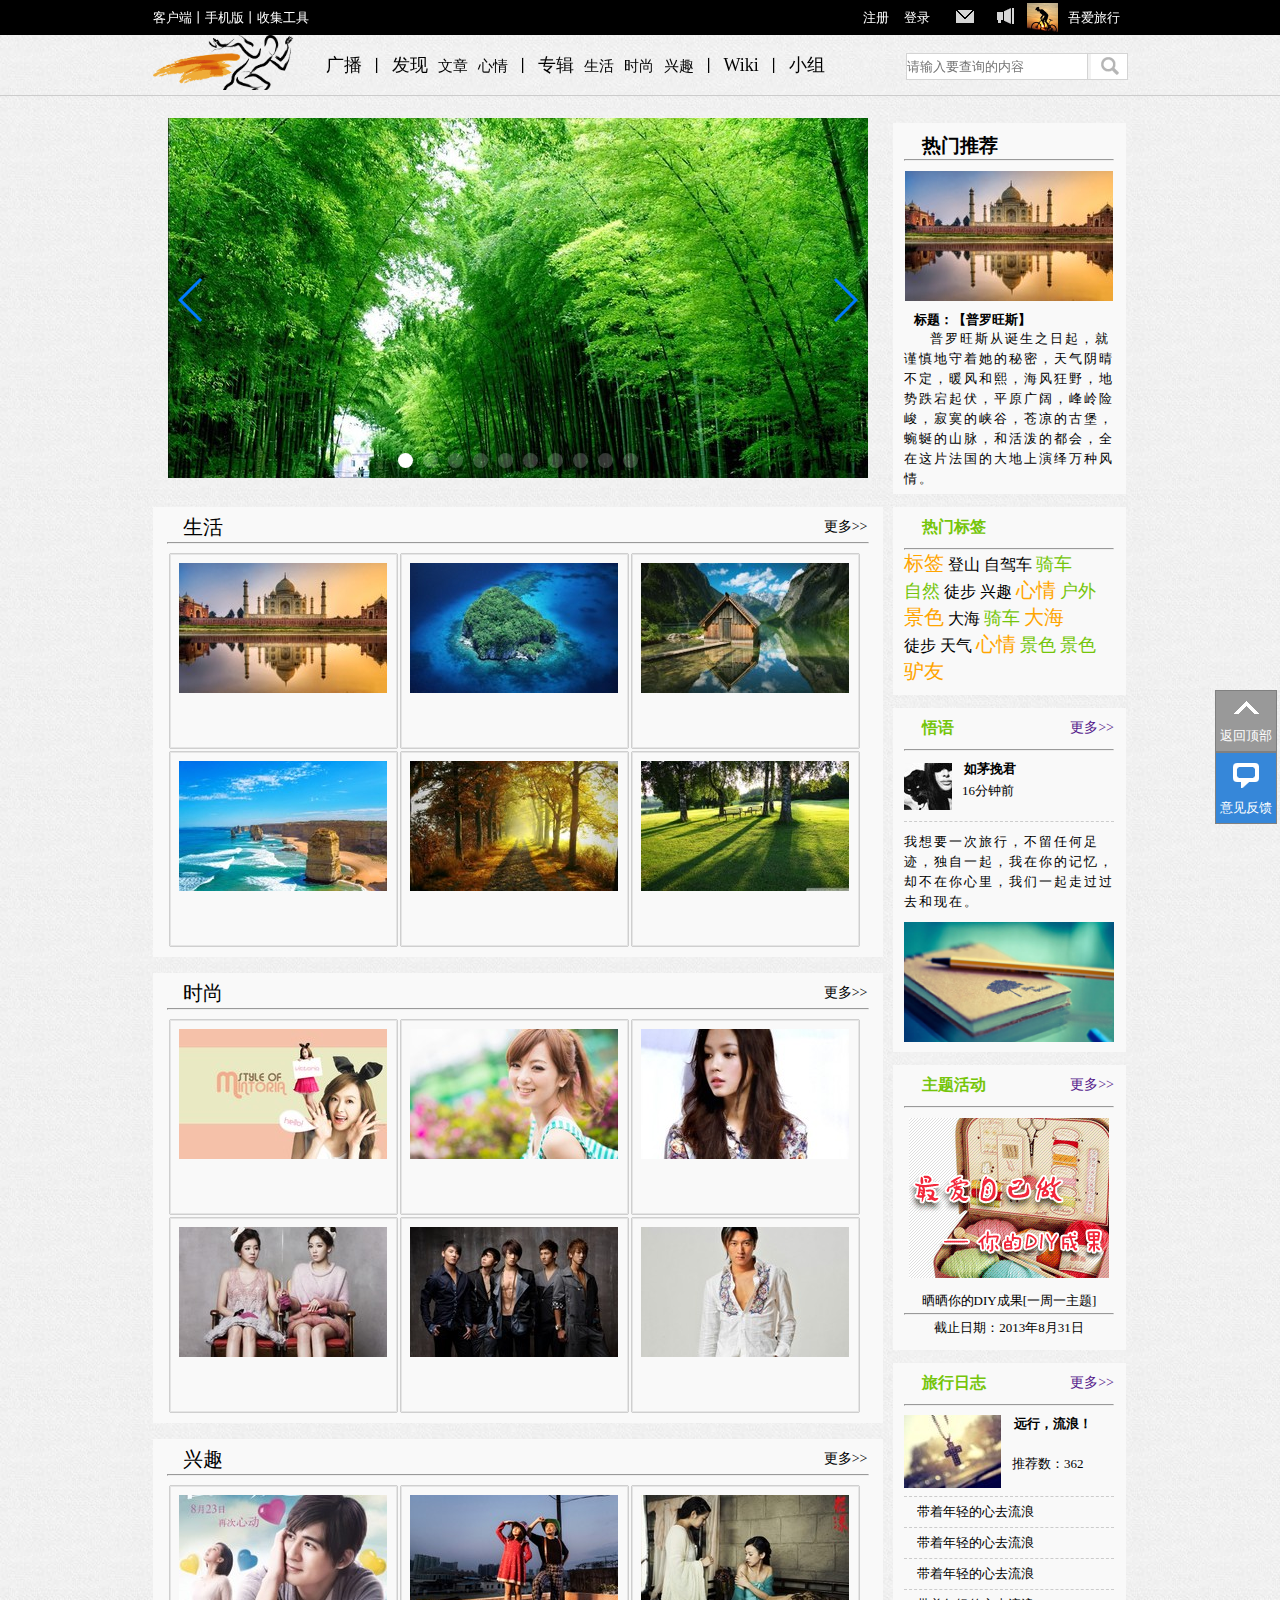
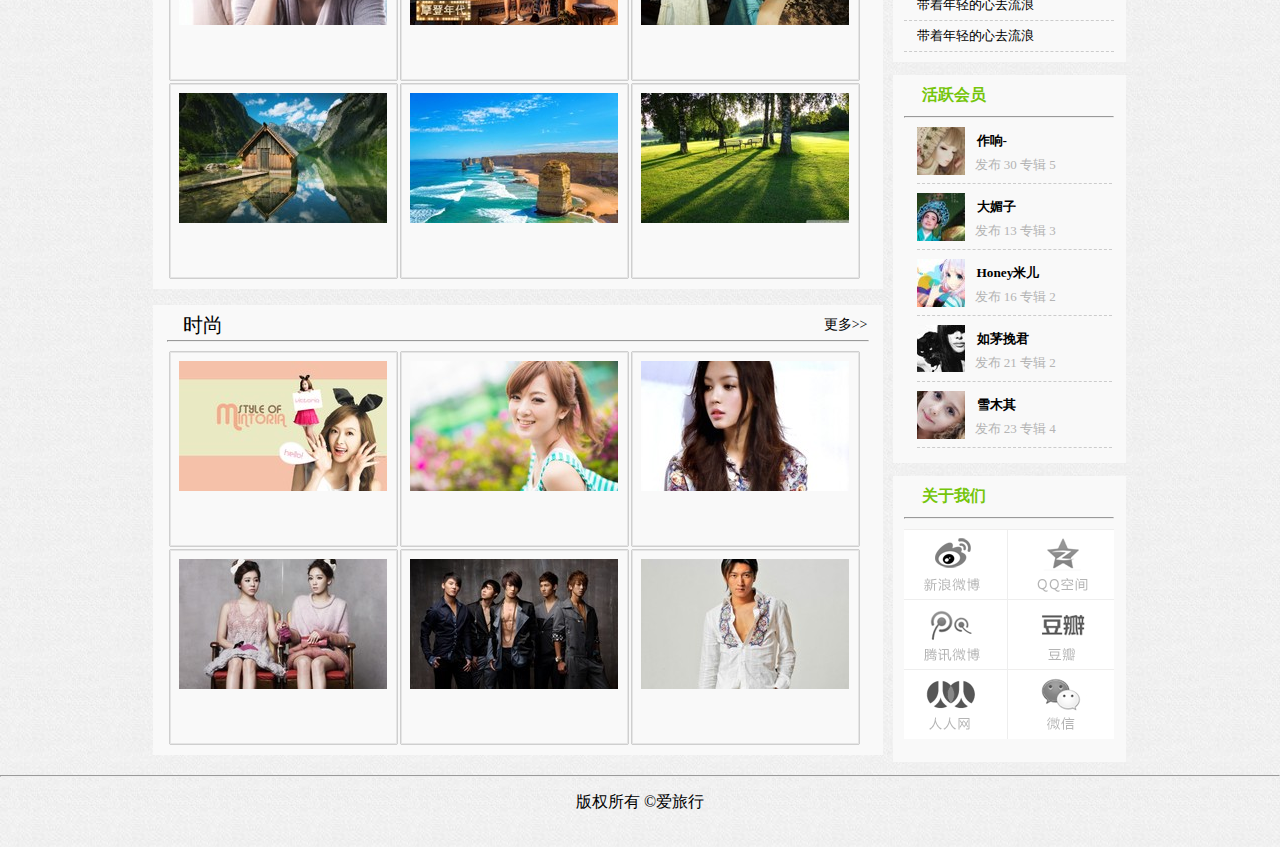
<file: index.html>
<!DOCTYPE html>
<html>
	<head>
		<meta charset="utf-8" />
		<title></title>
		<link rel="stylesheet" type="text/css" href="css/ailvxing.css"/>
		<link rel="stylesheet" type="text/css" href="css/swiper.min.css"/>
		<style type="text/css">
			/*加载分页器*/
			.swiper-pagination-bullet{
				width: 15px;
				height: 15px;
			}
		</style>
	</head>
	<body>
		<!--固定导航-->
		<div class="top">
			<div class="top-top">
				<div class="top-center">
					<div class="left">
						客户端丨手机版丨收集工具
					</div>
					<div class="right">
						<div class="right_1">
							<a href="zhuce.html">注册</a>
						</div>
						<div class="right_6">
							<a href="denglu.html">登录</a>
						</div>
						<div class="right_2">
							
						</div>
						<div class="right_3">
							
						</div>
						<div class="right_4">
							
						</div>
						<div class="right_5">
							吾爱旅行
						</div>
						<div class="clear"></div>
					</div>
					<div class="clear"></div>
				</div>
			</div>
			<div class="top-bottom">
				<div class="logo">
					
				</div>
				<a href="#" class="a1">广播</a>
				<span>丨</span>
				<a href="article1.html" class="a1">发现</a>
				<a href="picList.html" class="a2">文章</a>
				<a href="hotRecommend.html" class="a2">心情</a>
				<span>丨</span>
				<a href="article2.html" class="a1">专辑</a>
				<a href="#" class="a2">生活</a>
				<a href="#" class="a2">时尚</a>
				<a href="#" class="a2">兴趣</a>
				<span>丨</span>
				<a href="#" class="a1">Wiki</a>
				<span>丨</span>
				<a href="#" class="a1">小组</a>
				<div class="seca">
					<input type="text" class="i1" name="" id="" value="" placeholder="请输入要查询的内容" />
					<input type="reset" class="i2" name="" id="" value="" />
				</div>
				<div class="clear"></div>
			</div>
		</div>
		<!--内容-------------------------------------->
		<div id="content">
			<!--左边-------------------------------------------------->
			<div class="con-left">
				<!--轮转图-------------------------------------------------->
				<div class="swiper-container">
				    <div class="swiper-wrapper">
				        <div class="swiper-slide">
				        	<img src="img/images/upload/pic1.jpg"/>
				        </div>
				        <div class="swiper-slide">
				        	<img src="img/images/upload/pic2.jpg"/>
				        </div>
				        <div class="swiper-slide">
				        	<img src="img/images/upload/pic3.jpg"/>
				        </div>
				        <div class="swiper-slide">
				        	<img src="img/images/upload/pic4.jpg"/>
				        </div>
				        <div class="swiper-slide">
				        	<img src="img/images/upload/pic5.jpg"/>
				        </div>
				        <div class="swiper-slide">
				        	<img src="img/images/upload/pic6.jpg"/>
				        </div>
				        <div class="swiper-slide">
				        	<img src="img/images/upload/pic7.jpg"/>
				        </div>
				        <div class="swiper-slide">
				        	<img src="img/images/upload/pic8.jpg"/>
				        </div>
				        <div class="swiper-slide">
				        	<img src="img/images/upload/pic9.jpg"/>
				        </div>
				        <div class="swiper-slide">
				        	<img src="img/images/upload/pic10.jpg"/>
				        </div>
				    </div>
				    <!-- 如果需要分页器 -->
				    <div class="swiper-pagination swiper-pagination-white"></div>
				    
				    <!-- 如果需要导航按钮 -->
				    <div class="swiper-button-prev"></div>
				    <div class="swiper-button-next"></div>
				    
				    <!-- 如果需要滚动条 -->
				    <!--<div class="swiper-scrollbar"></div>-->
				</div>
				<script src="js/swiper.min.js"></script>
				<script>       
					  var mySwiper = new Swiper ('.swiper-container', {
		//			    direction: 'vertical',
					    loop: true,//循环播放
					    autoplay:1000,//----自动播放   1s一张图片
					    autoplayDisableOnInteraction:false,//--让点击分页按钮后继续播放
					    speed:1000,//轮播速度
					    // 如果需要分页器
					    pagination: '.swiper-pagination',
					    paginationClickable: true,//分页能否被点击
					    // 如果需要前进后退按钮
					    nextButton: '.swiper-button-next',
					    prevButton: '.swiper-button-prev',
					    
					    // 如果需要滚动条
		//			    scrollbar: '.swiper-scrollbar',
					  })
				</script>
				<!--图框------------------------------------------------------>
				<div class="chart">
					<div class="c-top">
						<div class="title">
							生活
						</div>
						<div class="extend">
							<a href="">更多>></a>
						</div>
					</div>
					<hr />
					<div class="photo">
						<div class="ph">
							<div class="tu1">
								
							</div>
						</div>
						<div class="ph">
							<div class="tu2">
								
							</div>
						</div>
						<div class="ph">
							<div class="tu3">
								
							</div>
						</div>
						<div class="clear"></div>
						<div class="ph">
							<div class="tu4">
								
							</div>
						</div>
						<div class="ph">
							<div class="tu5">
								
							</div>
						</div>
						<div class="ph">
							<div class="tu6">
								
							</div>
						</div>
					</div>
				</div>
				<div class="chart">
					<div class="c-top">
						<div class="title">
							时尚
						</div>
						<div class="extend">
							<a href="">更多>></a>
						</div>
					</div>
					<hr />
					<div class="photo">
						<div class="ph">
							<div class="tu7">
								
							</div>
						</div>
						<div class="ph">
							<div class="tu8">
								
							</div>
						</div>
						<div class="ph">
							<div class="tu9">
								
							</div>
						</div>
						<div class="clear"></div>
						<div class="ph">
							<div class="tu10">
								
							</div>
						</div>
						<div class="ph">
							<div class="tu11">
								
							</div>
						</div>
						<div class="ph">
							<div class="tu12">
								
							</div>
						</div>
					</div>
				</div>
				<div class="chart">
					<div class="c-top">
						<div class="title">
							兴趣
						</div>
						<div class="extend">
							<a href="">更多>></a>
						</div>
					</div>
					<hr />
					<div class="photo">
						<div class="ph">
							<div class="tu13">
								
							</div>
						</div>
						<div class="ph">
							<div class="tu14">
								
							</div>
						</div>
						<div class="ph">
							<div class="tu15">
								
							</div>
						</div>
						<div class="clear"></div>
						<div class="ph">
							<div class="tu16">
								
							</div>
						</div>
						<div class="ph">
							<div class="tu17">
								
							</div>
						</div>
						<div class="ph">
							<div class="tu18">
								
							</div>
						</div>
					</div>
				</div>
				<div class="chart">
					<div class="c-top">
						<div class="title">
							时尚
						</div>
						<div class="extend">
							<a href="">更多>></a>
						</div>
					</div>
					<hr />
					<div class="photo">
						<div class="ph">
							<div class="tu7">
								
							</div>
						</div>
						<div class="ph">
							<div class="tu8">
								
							</div>
						</div>
						<div class="ph">
							<div class="tu9">
								
							</div>
						</div>
						<div class="clear"></div>
						<div class="ph">
							<div class="tu10">
								
							</div>
						</div>
						<div class="ph">
							<div class="tu11">
								
							</div>
						</div>
						<div class="ph">
							<div class="tu12">
								
							</div>
						</div>
					</div>
				</div>
			</div>
			<!--右边--------------------------------------------------------->
			<div class="con-right">
				<div class="hot">
					<div class="case">
						<h3>热门推荐</h3>
						<hr />
						<div class="hot-1"></div>
						<h5>标题：【普罗旺斯】</h5>
						<div class="hot-2">
							<p>
								普罗旺斯从诞生之日起，就谨慎地守着她的秘密，天气阴晴不定，暖风和熙，海风狂野，地势跌宕起伏，平原广阔，峰岭险峻，寂寞的峡谷，苍凉的古堡，蜿蜒的山脉，和活泼的都会，全在这片法国的大地上演绎万种风情。
							</p>
						</div>
					</div>
				</div>
				<div class="hot">
					<div class="case">
						<h4>热门标签</h4>
						<div class="clear">
							
						</div>
						<hr />
						<p>
							<span class="orange">标签</span>
							登山 自驾车
							<span class="greed">骑车</span>
						</p>
						<p>
							<span class="greed">自然</span>
							徒步  兴趣
							<span class="orange">心情</span>
							<span class="greed">户外</span>
						</p>
						<p>
							<span class="orange">景色</span>
							大海
							<span class="greed">骑车</span>
							<span class="orange">大海</span>
						</p>
						<p>
							徒步 天气
							<span class="orange">心情</span>
							<span class="greed">景色</span>
							<span class="greed">景色</span>
						</p>
						<p>
							<span class="orange">驴友</span>
						</p>
						<div class="kong">
							
						</div>
					</div>
				</div>
				<div class="hot">
					<div class="case">
						<h4>悟语</h4>
						<div class="extend">
							<a href="">更多>></a>
						</div>
						<div class="clear"></div>
						<hr />
						<div class="rumaowanjun">
							<span>
								<h5>如茅挽君</h5>
								<p>16分钟前</p>
							</span>
						</div>
						<p class="p2">
							我想要一次旅行，不留任何足迹，独自一起，我在你的记忆，却不在你心里，我们一起走过过去和现在。
						</p>
						<div class="wuyu">
							
						</div>
						<div class="kong">
							
						</div>
					</div>
				</div>
				<div class="hot">
					<div class="case">
						<h4>主题活动</h4>
						<div class="extend">
							<a href="">更多>></a>
						</div>
						<div class="clear"></div>
						<hr />
						<div class="huodong">
							
						</div>
						<p class="p3">晒晒你的DIY成果[一周一主题]</p>
						<hr />
						<p class="p3">截止日期：2013年8月31日</p>
						<div class="kong">
							
						</div>
					</div>
				</div>
				<div class="hot">
					<div class="case">
						<h4>旅行日志</h4>
						<div class="extend">
							<a href="">更多>></a>
						</div>
						<div class="clear"></div>
						<hr />
						<div class="rizhi">
							<span>
								<h5>远行，流浪！</h5>
								<p>推荐数：362</p>
							</span>
						</div>
						<div class="liulang">
							<p>带着年轻的心去流浪</p>
						</div>
						<div class="liulang">
							<p>带着年轻的心去流浪</p>
						</div>
						<div class="liulang">
							<p>带着年轻的心去流浪</p>
						</div>
						<div class="liulang">
							<p>带着年轻的心去流浪</p>
						</div>
						<div class="liulang">
							<p>带着年轻的心去流浪</p>
						</div>
						<div class="kong">
							
						</div>
					</div>
				</div>
				<div class="hot">
					<div class="case">
						<h4>活跃会员</h4>
						<!--<div class="extend">
							更多>>
						</div>-->
						<div class="clear"></div>
						<hr />
						<div class="huiyuan">
							<div class="huiyuan-1">
								<span>
									<h5>作响-</h5>
									<p>发布 30 专辑 5</p>
								</span>
							</div>
							<div class="clear"></div>
							<div class="huiyuan-2">
								<span>
									<h5>大媚子</h5>
									<p>发布 13 专辑 3</p>
								</span>
							</div>
							<div class="clear"></div>
							<div class="huiyuan-3">
								<span>
									<h5>Honey米儿</h5>
									<p>发布 16 专辑 2</p>
								</span>
							</div>
							<div class="clear"></div>
							<div class="huiyuan-4">
								<span>
									<h5>如茅挽君</h5>
									<p>发布 21 专辑 2</p>
								</span>
							</div>
							<div class="clear"></div>
							<div class="huiyuan-5">
								<span>
									<h5>雪木其</h5>
									<p>发布 23 专辑 4</p>
								</span>
							</div>
							<div class="clear"></div>
						</div>
						<div class="">
							
						</div>
					</div>
				</div>
				<div class="hot">
					<div class="case">
						<h4>关于我们</h4>
						<!--<div class="extend">
							更多>>
						</div>-->
						<div class="clear"></div>
						<hr />
						<div class="guanyuwomen">
							<div class="g1">
								
							</div>
							<div class="g2">
								
							</div>
							<div class="clear"></div>
							<div class="g3">
								
							</div>
							<div class="g4">
								
							</div>
							<div class="clear"></div>
							<div class="g5">
								
							</div>
							<div class="g6">
								
							</div>
							<div class="clear"></div>
						</div>
						<div class="kong">
							
						</div>
					</div>
				</div>
			</div>
			<div class="clear"></div>
		</div>
		<hr />
		<div class="footer">
			版权所有 &copy;爱旅行
		</div>
		<div id="bottom">
			<div class="toTOP">
				<div class="fanhui">
					
				</div>
				<a href="#">返回顶部</a>
			</div>
			<div class="yijian">
				<div class="xinxi">
					
				</div>
				<a href="#">意见反馈</a>
			</div>
		</div>
<!---百度分享-->
		<!--图片浮窗效果-->
		<div class="bdsharebuttonbox"><a href="#" class="bds_more" data-cmd="more"></a><a href="#" class="bds_qzone" data-cmd="qzone" title="分享到QQ空间"></a><a href="#" class="bds_tsina" data-cmd="tsina" title="分享到新浪微博"></a><a href="#" class="bds_tqq" data-cmd="tqq" title="分享到腾讯微博"></a><a href="#" class="bds_renren" data-cmd="renren" title="分享到人人网"></a><a href="#" class="bds_weixin" data-cmd="weixin" title="分享到微信"></a></div>
		<script>window._bd_share_config={"common":{"bdSnsKey":{},"bdText":"","bdMini":"2","bdMiniList":false,"bdPic":"","bdStyle":"0","bdSize":"16"},"share":{},"image":{"viewList":["qzone","tsina","tqq","renren","weixin"],"viewText":"分享到：","viewSize":"16"},"selectShare":{"bdContainerClass":null,"bdSelectMiniList":["qzone","tsina","tqq","renren","weixin"]}};with(document)0[(getElementsByTagName('head')[0]||body).appendChild(createElement('script')).src='http://bdimg.share.baidu.com/static/api/js/share.js?v=89860593.js?cdnversion='+~(-new Date()/36e5)];</script>
		<script>window._bd_share_config={"common":{"bdSnsKey":{},"bdText":"","bdMini":"1","bdMiniList":false,"bdPic":"","bdStyle":"0","bdSize":"16"},"slide":{"type":"slide","bdImg":"2","bdPos":"left","bdTop":"135.5"},"image":{"viewList":["qzone","tsina","tqq","renren","weixin"],"viewText":"分享到：","viewSize":"16"},"selectShare":{"bdContainerClass":null,"bdSelectMiniList":["qzone","tsina","tqq","renren","weixin"]}};with(document)0[(getElementsByTagName('head')[0]||body).appendChild(createElement('script')).src='http://bdimg.share.baidu.com/static/api/js/share.js?v=89860593.js?cdnversion='+~(-new Date()/36e5)];</script>
	</body>
</html>
</file>
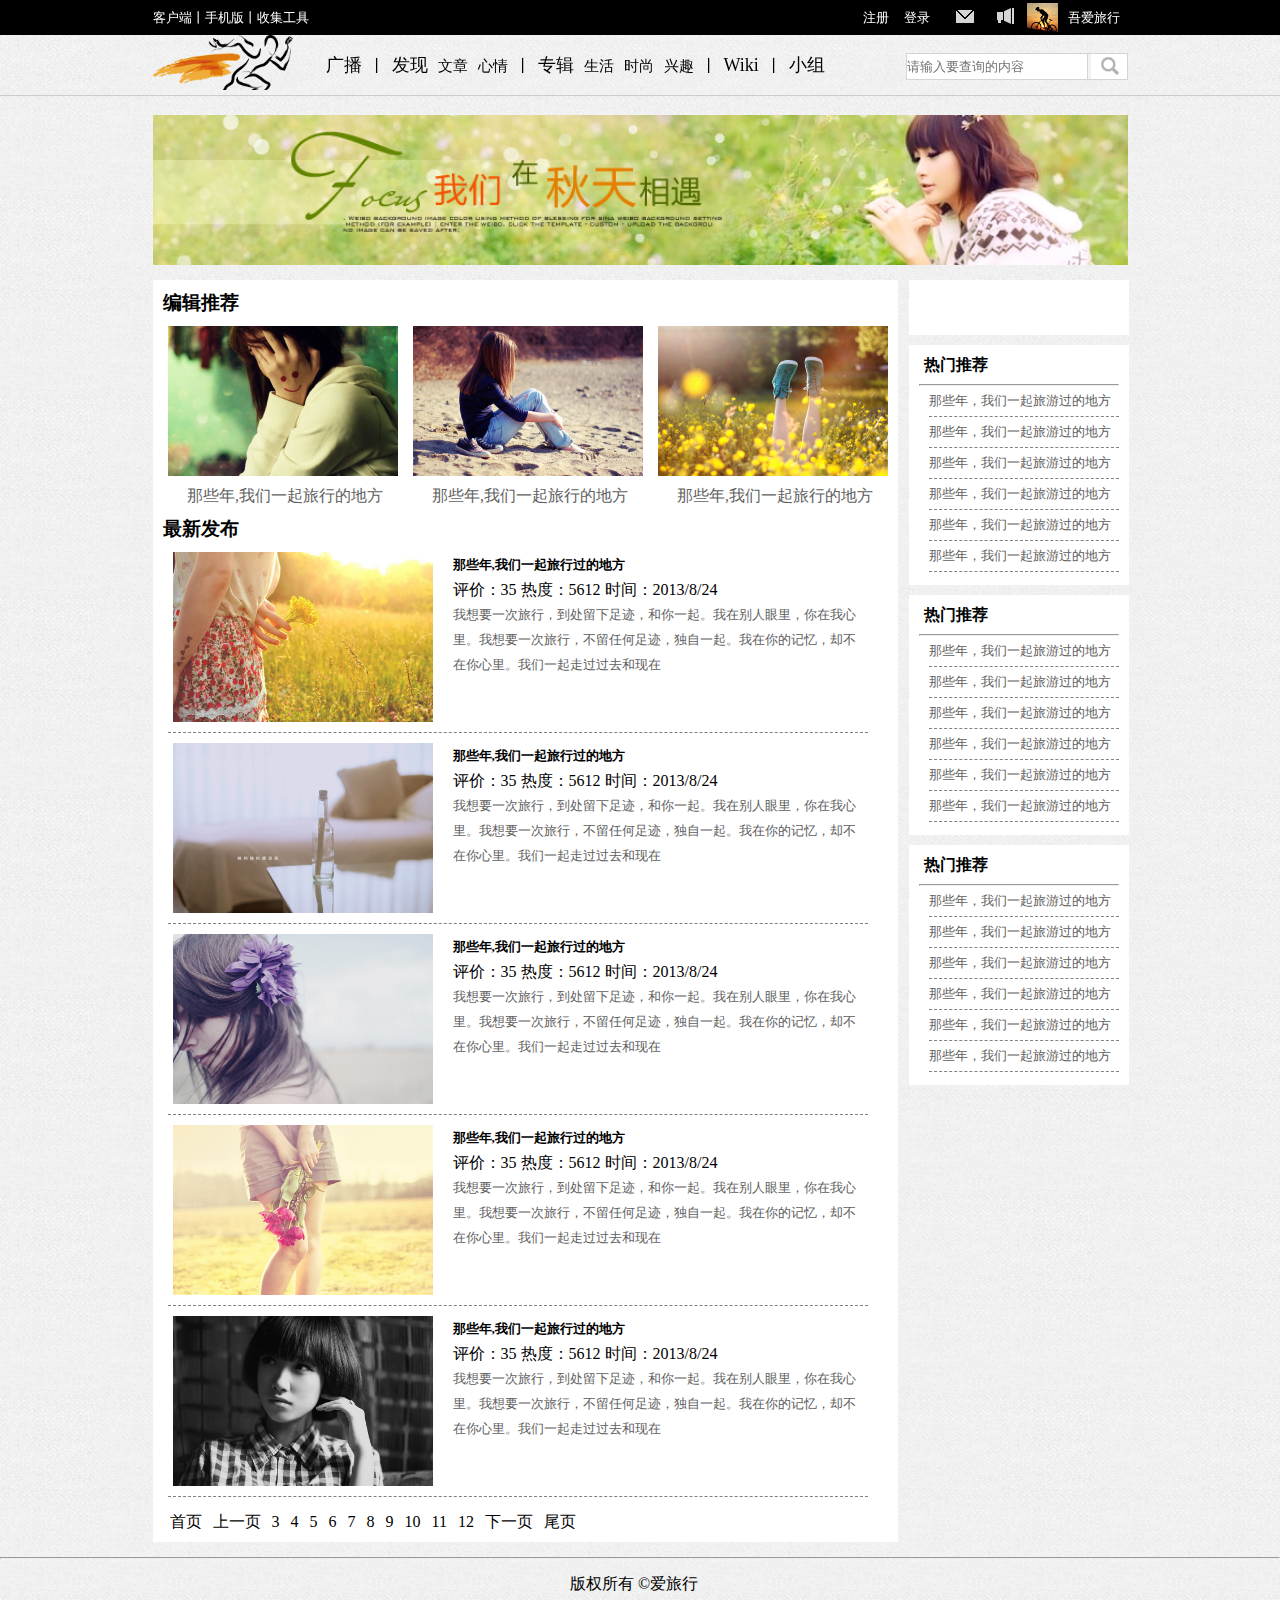
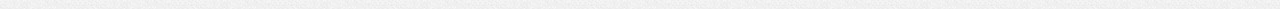
<file: article1.html>
<!DOCTYPE html>
<html>
	<head>
		<meta charset="UTF-8">
		<title></title>
		<link rel="stylesheet" type="text/css" href="css/article.css"/>
	</head>
	<body>
		<!--固定导航-->
		<div class="top">
			<div class="top-top">
				<div class="top-center">
					<div class="left">
						客户端丨手机版丨收集工具
					</div>
					<div class="right">
						<div class="right_1">
							<a href="zhuce.html">注册</a>
						</div>
						<div class="right_6">
							<a href="denglu.html">登录</a>
						</div>
						<div class="right_2">
							
						</div>
						<div class="right_3">
							
						</div>
						<div class="right_4">
							
						</div>
						<div class="right_5">
							吾爱旅行
						</div>
						<div class="clear"></div>
					</div>
					<div class="clear"></div>
				</div>
			</div>
			<div class="top-bottom">
				<div class="logo">
					
				</div>
				<a href="#" class="a1">广播</a>
				<span>丨</span>
				<a href="article1.html" class="a1">发现</a>
				<a href="picList.html" class="a2">文章</a>
				<a href="hotRecommend.html" class="a2">心情</a>
				<span>丨</span>
				<a href="article2.html" class="a1">专辑</a>
				<a href="#" class="a2">生活</a>
				<a href="#" class="a2">时尚</a>
				<a href="#" class="a2">兴趣</a>
				<span>丨</span>
				<a href="#" class="a1">Wiki</a>
				<span>丨</span>
				<a href="#" class="a1">小组</a>
				<div class="seca">
					<input type="text" class="i1" name="" id="" value="" placeholder="请输入要查询的内容" />
					<input type="reset" class="i2" name="" id="" value="" />
				</div>
				<div class="clear"></div>
			</div>
		</div>
		<!---------内容-------------------------------------->
		<div class="conter">
			<!--横图---------------------------->
			<div class="banner2">
				
			</div>
			<div class="banner-bottom">
				<div class="bb-left">
					<h3>编辑推荐</h3>
					<div class="bianji">
						<div class="bianji-l">
							<div class="best1"></div>
							<span>那些年,我们一起旅行的地方</span>
						</div>
						<div class="bianji-c">
							<div class="best2"></div>
							<span>那些年,我们一起旅行的地方</span>
						</div>
						<div class="bianji-r">
							<div class="best3"></div>
							<span>那些年,我们一起旅行的地方</span>
						</div>
						<div class="clear">
							
						</div>
					</div>
					<h3>最新发布</h3>
					<div class="fabu">
						<div class="fb1">
							<div class="new1">
							
							</div>
							<div class="new-right">
								<h5>那些年,我们一起旅行过的地方</h5>
								<span>评价：35  热度：5612  时间：2013/8/24</span>
								<p>我想要一次旅行，到处留下足迹，和你一起。我在别人眼里，你在我心里。我想要一次旅行，不留任何足迹，独自一起。我在你的记忆，却不在你心里。我们一起走过过去和现在</p>
							</div>
							
						</div>
						<div class="fb1">
							<div class="new2">
							
							</div>
							<div class="new-right">
								<h5>那些年,我们一起旅行过的地方</h5>
								<span>评价：35  热度：5612  时间：2013/8/24</span>
								<p>我想要一次旅行，到处留下足迹，和你一起。我在别人眼里，你在我心里。我想要一次旅行，不留任何足迹，独自一起。我在你的记忆，却不在你心里。我们一起走过过去和现在</p>
							</div>
							
						</div>
						<div class="fb1">
							<div class="new3">
							
							</div>
							<div class="new-right">
								<h5>那些年,我们一起旅行过的地方</h5>
								<span>评价：35  热度：5612  时间：2013/8/24</span>
								<p>我想要一次旅行，到处留下足迹，和你一起。我在别人眼里，你在我心里。我想要一次旅行，不留任何足迹，独自一起。我在你的记忆，却不在你心里。我们一起走过过去和现在</p>
							</div>
							
						</div>
						<div class="fb1">
							<div class="new4">
							
							</div>
							<div class="new-right">
								<h5>那些年,我们一起旅行过的地方</h5>
								<span>评价：35  热度：5612  时间：2013/8/24</span>
								<p>我想要一次旅行，到处留下足迹，和你一起。我在别人眼里，你在我心里。我想要一次旅行，不留任何足迹，独自一起。我在你的记忆，却不在你心里。我们一起走过过去和现在</p>
							</div>
							
						</div>
						<div class="fb1">
							<div class="new5">
							
							</div>
							<div class="new-right">
								<h5>那些年,我们一起旅行过的地方</h5>
								<span>评价：35  热度：5612  时间：2013/8/24</span>
								<p>我想要一次旅行，到处留下足迹，和你一起。我在别人眼里，你在我心里。我想要一次旅行，不留任何足迹，独自一起。我在你的记忆，却不在你心里。我们一起走过过去和现在</p>
							</div>
						</div>
					</div>
					<div class="yeshu">
						<a href="#">首页</a>
						<a href="#">上一页</a>
						<a href="#">3</a>
						<a href="#">4</a>
						<a href="#">5</a>
						<a href="#">6</a>
						<a href="#">7</a>
						<a href="#">8</a>
						<a href="#">9</a>
						<a href="#">10</a>
						<a href="#">11</a>
						<a href="#">12</a>
						<a href="#">下一页</a>
						<a href="#">尾页</a>
					</div>
				</div>
				<div class="bb-right">
					<div class="r-top">
						<!-- JiaThis Button BEGIN -->
						<div class="jiathis_style_32x32">
							<a class="jiathis_button_qzone"></a>
							<a class="jiathis_button_tsina"></a>
							<a class="jiathis_button_tqq"></a>
							<a class="jiathis_button_weixin"></a>
							<a class="jiathis_button_renren"></a>
							<!--<a href="http://www.jiathis.com/share" class="jiathis jiathis_txt jtico jtico_jiathis" target="_blank"></a>
							<a class="jiathis_counter_style"></a>-->
						</div>
						<script type="text/javascript" src="http://v3.jiathis.com/code/jia.js" charset="utf-8"></script>
						<!-- JiaThis Button END -->
					</div>
					<div class="rementuijian">
						<div class="center">
							<h4>热门推荐</h4>
							<hr />
							<p>那些年，我们一起旅游过的地方</p>
							<p>那些年，我们一起旅游过的地方</p>
							<p>那些年，我们一起旅游过的地方</p>
							<p>那些年，我们一起旅游过的地方</p>
							<p>那些年，我们一起旅游过的地方</p>
							<p>那些年，我们一起旅游过的地方</p>
						</div>
					</div>
					<div class="rementuijian">
						<div class="center">
							<h4>热门推荐</h4>
							<hr />
							<p>那些年，我们一起旅游过的地方</p>
							<p>那些年，我们一起旅游过的地方</p>
							<p>那些年，我们一起旅游过的地方</p>
							<p>那些年，我们一起旅游过的地方</p>
							<p>那些年，我们一起旅游过的地方</p>
							<p>那些年，我们一起旅游过的地方</p>
						</div>
					</div>
					<div class="rementuijian">
						<div class="center">
							<h4>热门推荐</h4>
							<hr />
							<p>那些年，我们一起旅游过的地方</p>
							<p>那些年，我们一起旅游过的地方</p>
							<p>那些年，我们一起旅游过的地方</p>
							<p>那些年，我们一起旅游过的地方</p>
							<p>那些年，我们一起旅游过的地方</p>
							<p>那些年，我们一起旅游过的地方</p>
						</div>
					</div>
				</div>
			</div>
		</div>
		<div class="clear">
			
		</div>
		<div class="footer">
			<hr />
			<div class="banquan">
				<span>
					版权所有 &copy;爱旅行
				</span>
			</div>
		</div>
	</body>
</html>
</file>
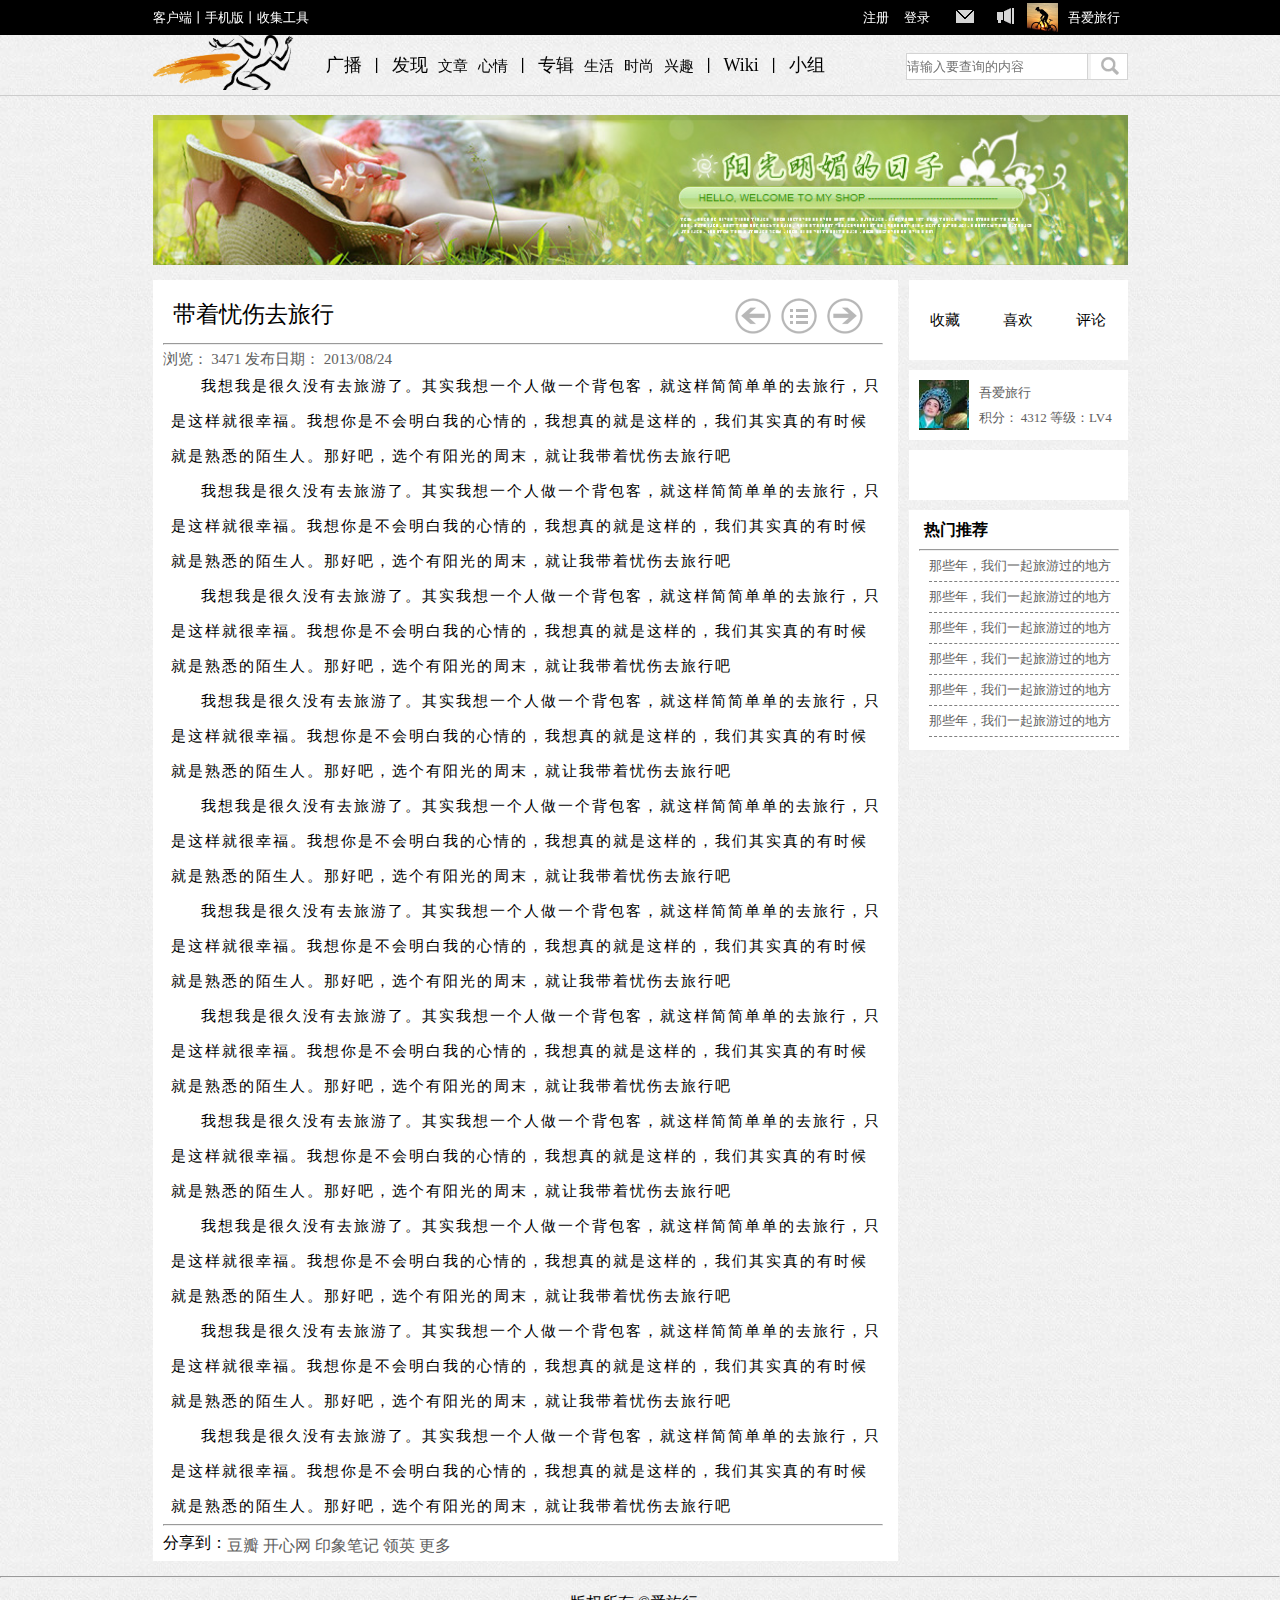
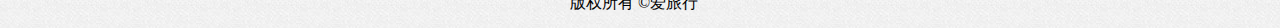
<file: article2.html>
<!DOCTYPE html>
<html>
	<head>
		<meta charset="UTF-8">
		<title></title>
		<link rel="stylesheet" type="text/css" href="css/article.css"/>
	</head>
	<body>
		<!--固定导航-->
		<div class="top">
			<div class="top-top">
				<div class="top-center">
					<div class="left">
						客户端丨手机版丨收集工具
					</div>
					<div class="right">
						<div class="right_1">
							<a href="zhuce.html">注册</a>
						</div>
						<div class="right_6">
							<a href="denglu.html">登录</a>
						</div>
						<div class="right_2">
							
						</div>
						<div class="right_3">
							
						</div>
						<div class="right_4">
							
						</div>
						<div class="right_5">
							吾爱旅行
						</div>
						<div class="clear"></div>
					</div>
					<div class="clear"></div>
				</div>
			</div>
			<div class="top-bottom">
				<div class="logo">
					
				</div>
				<a href="#" class="a1">广播</a>
				<span>丨</span>
				<a href="article1.html" class="a1">发现</a>
				<a href="picList.html" class="a2">文章</a>
				<a href="hotRecommend.html" class="a2">心情</a>
				<span>丨</span>
				<a href="article2.html" class="a1">专辑</a>
				<a href="#" class="a2">生活</a>
				<a href="#" class="a2">时尚</a>
				<a href="#" class="a2">兴趣</a>
				<span>丨</span>
				<a href="#" class="a1">Wiki</a>
				<span>丨</span>
				<a href="#" class="a1">小组</a>
				<div class="seca">
					<input type="text" class="i1" name="" id="" value="" placeholder="请输入要查询的内容" />
					<input type="reset" class="i2" name="" id="" value="" />
				</div>
				<div class="clear"></div>
			</div>
		</div>
		<div class="conter">
			<!--横图---------------------------->
			<div class="banner1">
				
			</div>
			<div class="banner-bottom">
				<div class="bb-left">
					<div class="le-center">
						<div class="title">
							<span>带着忧伤去旅行</span>
							<div class="turn">
								<div class="turn1"></div>
								<div class="turn2"></div>
								<div class="turn3"></div>
								<div class="clear"></div>
							</div>
							<div class="clear"></div>
						</div>
						<div class="browse">
							<hr />
							<p>浏览： 3471   发布日期： 2013/08/24</p>
						</div>
						<div class="article">
							<p>我想我是很久没有去旅游了。其实我想一个人做一个背包客，就这样简简单单的去旅行，只是这样就很幸福。我想你是不会明白我的心情的，我想真的就是这样的，我们其实真的有时候就是熟悉的陌生人。那好吧，选个有阳光的周末，就让我带着忧伤去旅行吧</p>
							<p>我想我是很久没有去旅游了。其实我想一个人做一个背包客，就这样简简单单的去旅行，只是这样就很幸福。我想你是不会明白我的心情的，我想真的就是这样的，我们其实真的有时候就是熟悉的陌生人。那好吧，选个有阳光的周末，就让我带着忧伤去旅行吧</p>
							<p>我想我是很久没有去旅游了。其实我想一个人做一个背包客，就这样简简单单的去旅行，只是这样就很幸福。我想你是不会明白我的心情的，我想真的就是这样的，我们其实真的有时候就是熟悉的陌生人。那好吧，选个有阳光的周末，就让我带着忧伤去旅行吧</p>
							<p>我想我是很久没有去旅游了。其实我想一个人做一个背包客，就这样简简单单的去旅行，只是这样就很幸福。我想你是不会明白我的心情的，我想真的就是这样的，我们其实真的有时候就是熟悉的陌生人。那好吧，选个有阳光的周末，就让我带着忧伤去旅行吧</p>
							<p>我想我是很久没有去旅游了。其实我想一个人做一个背包客，就这样简简单单的去旅行，只是这样就很幸福。我想你是不会明白我的心情的，我想真的就是这样的，我们其实真的有时候就是熟悉的陌生人。那好吧，选个有阳光的周末，就让我带着忧伤去旅行吧</p>
							<p>我想我是很久没有去旅游了。其实我想一个人做一个背包客，就这样简简单单的去旅行，只是这样就很幸福。我想你是不会明白我的心情的，我想真的就是这样的，我们其实真的有时候就是熟悉的陌生人。那好吧，选个有阳光的周末，就让我带着忧伤去旅行吧</p>
							<p>我想我是很久没有去旅游了。其实我想一个人做一个背包客，就这样简简单单的去旅行，只是这样就很幸福。我想你是不会明白我的心情的，我想真的就是这样的，我们其实真的有时候就是熟悉的陌生人。那好吧，选个有阳光的周末，就让我带着忧伤去旅行吧</p>
							<p>我想我是很久没有去旅游了。其实我想一个人做一个背包客，就这样简简单单的去旅行，只是这样就很幸福。我想你是不会明白我的心情的，我想真的就是这样的，我们其实真的有时候就是熟悉的陌生人。那好吧，选个有阳光的周末，就让我带着忧伤去旅行吧</p>
							<p>我想我是很久没有去旅游了。其实我想一个人做一个背包客，就这样简简单单的去旅行，只是这样就很幸福。我想你是不会明白我的心情的，我想真的就是这样的，我们其实真的有时候就是熟悉的陌生人。那好吧，选个有阳光的周末，就让我带着忧伤去旅行吧</p>
							<p>我想我是很久没有去旅游了。其实我想一个人做一个背包客，就这样简简单单的去旅行，只是这样就很幸福。我想你是不会明白我的心情的，我想真的就是这样的，我们其实真的有时候就是熟悉的陌生人。那好吧，选个有阳光的周末，就让我带着忧伤去旅行吧</p>
							<p>我想我是很久没有去旅游了。其实我想一个人做一个背包客，就这样简简单单的去旅行，只是这样就很幸福。我想你是不会明白我的心情的，我想真的就是这样的，我们其实真的有时候就是熟悉的陌生人。那好吧，选个有阳光的周末，就让我带着忧伤去旅行吧</p>
						</div>
						<hr />
						<!-- JiaThis Button BEGIN -->
						<div class="jiathis_style">
							<div class="fenxiang">
								分享到：
							</div>
							<a class="jiathis_button_douban">豆瓣</a>
							<a class="jiathis_button_kaixin001">开心网</a>
							<a class="jiathis_button_evernote">印象笔记</a>
							<a class="jiathis_button_linkedin">领英</a>
							<a href="http://www.jiathis.com/share" class="jiathis jiathis_txt jtico jtico_jiathis" target="_blank">更多</a>
							<a class="jiathis_counter_style"></a>
							<div class="clear">
								
							</div>
						</div>
						<script type="text/javascript" src="http://v3.jiathis.com/code/jia.js" charset="utf-8"></script>
						<!-- JiaThis Button END -->
					</div>
				</div>
				<div class="bb-right">
					<div class="pieces">
						<div class="pie">
							收藏
						</div>
						<div class="pie">
							喜欢
						</div>
						<div class="pie">
							评论
						</div>
					</div>
					<div class="name">
						<div class="use">
							
						</div>
						<div class="use-right">
							<p>吾爱旅行</p>
							<p>积分： 4312  等级：LV4</p>
						</div>
					</div>
					<div class="icon">
						<!-- JiaThis Button BEGIN -->
						<div class="jiathis_style_32x32">
							<a class="jiathis_button_qzone"></a>
							<a class="jiathis_button_tsina"></a>
							<a class="jiathis_button_tqq"></a>
							<a class="jiathis_button_weixin"></a>
							<a class="jiathis_button_renren"></a>
							<!--<a href="http://www.jiathis.com/share" class="jiathis jiathis_txt jtico jtico_jiathis" target="_blank"></a>
							<a class="jiathis_counter_style"></a>-->
						</div>
						<script type="text/javascript" src="http://v3.jiathis.com/code/jia.js" charset="utf-8"></script>
						<!-- JiaThis Button END -->
					</div>
					
					<div class="rementuijian">
						<div class="center">
							<h4>热门推荐</h4>
							<hr />
							<p>那些年，我们一起旅游过的地方</p>
							<p>那些年，我们一起旅游过的地方</p>
							<p>那些年，我们一起旅游过的地方</p>
							<p>那些年，我们一起旅游过的地方</p>
							<p>那些年，我们一起旅游过的地方</p>
							<p>那些年，我们一起旅游过的地方</p>
						</div>
					</div>
				</div>
			</div>
		</div>
		<div class="clear">
			
		</div>
		<div class="footer">
			<hr />
			<div class="banquan">
				<span>
					版权所有 &copy;爱旅行
				</span>
			</div>
		</div>
	</body>
</html>
</file>
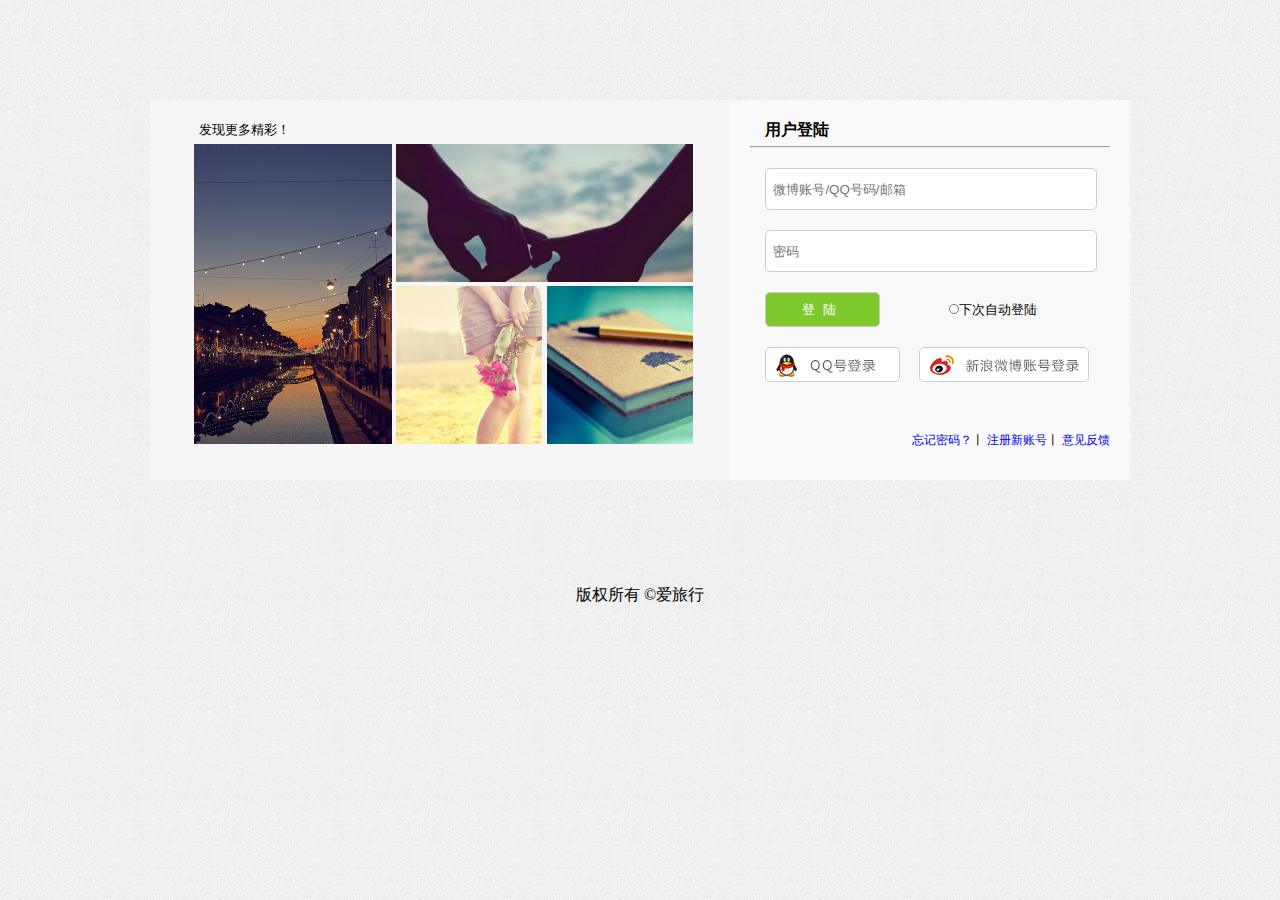
<file: denglu.html>
<!DOCTYPE html>
<html>
	<head>
		<meta charset="utf-8" />
		<title></title>
		<link rel="stylesheet" type="text/css" href="css/denglu.css"/>
	</head>
	<body>
		<div class="case">
			<div class="case-left">
				<div class="left-center">
					<span>
						发现更多精彩！
					</span>
					<div class="center">
						<div class="center-left">
							
						</div>
						<div class="center-right">
							<div class="right-top">
								
							</div>
							<div class="right-bottom">
								<div class="bottom-left">
									
								</div>
								<div class="bottom-right">
									
								</div>
								<div class="clear"></div>
							</div>
						</div>
						<div class="clear"></div>
					</div>
				</div>
			</div>
			<div class="case-right">
				<div class="form">
					<form action="" method="post">
						<legend><strong>用户登陆</strong></legend>
						<hr />
						<input class="i1" type="text" name="" id="zhaohao" value="" placeholder="  微博账号/QQ号码/邮箱" /><br />
						<input class="i1" type="password" name="" id="mima" value="" placeholder="  密码" /><br />
						<input class="i2" type="submit" value="登陆"/>
						<input class="i3" type="radio" name="" id="zidongdenglu" value="" /><label for="nan">下次自动登陆</label><br />
						<input type="submit" class="qq" name="" id="qq" value="" />
						<input type="submit" class="weibo" name="" id="weixin" value="" />
					</form>
					<span>
						<a href="">忘记密码？</a>丨
						<a href="">注册新账号</a>丨
						<a href="">意见反馈</a>
					</span>
					<div class="clear"></div>
				</div>
			</div>
			<div class="clear"></div>
		</div>
		<div class="footer">
			<span>
				版权所有 &copy;爱旅行
			</span>
		</div>
	</body>
</html>
</file>
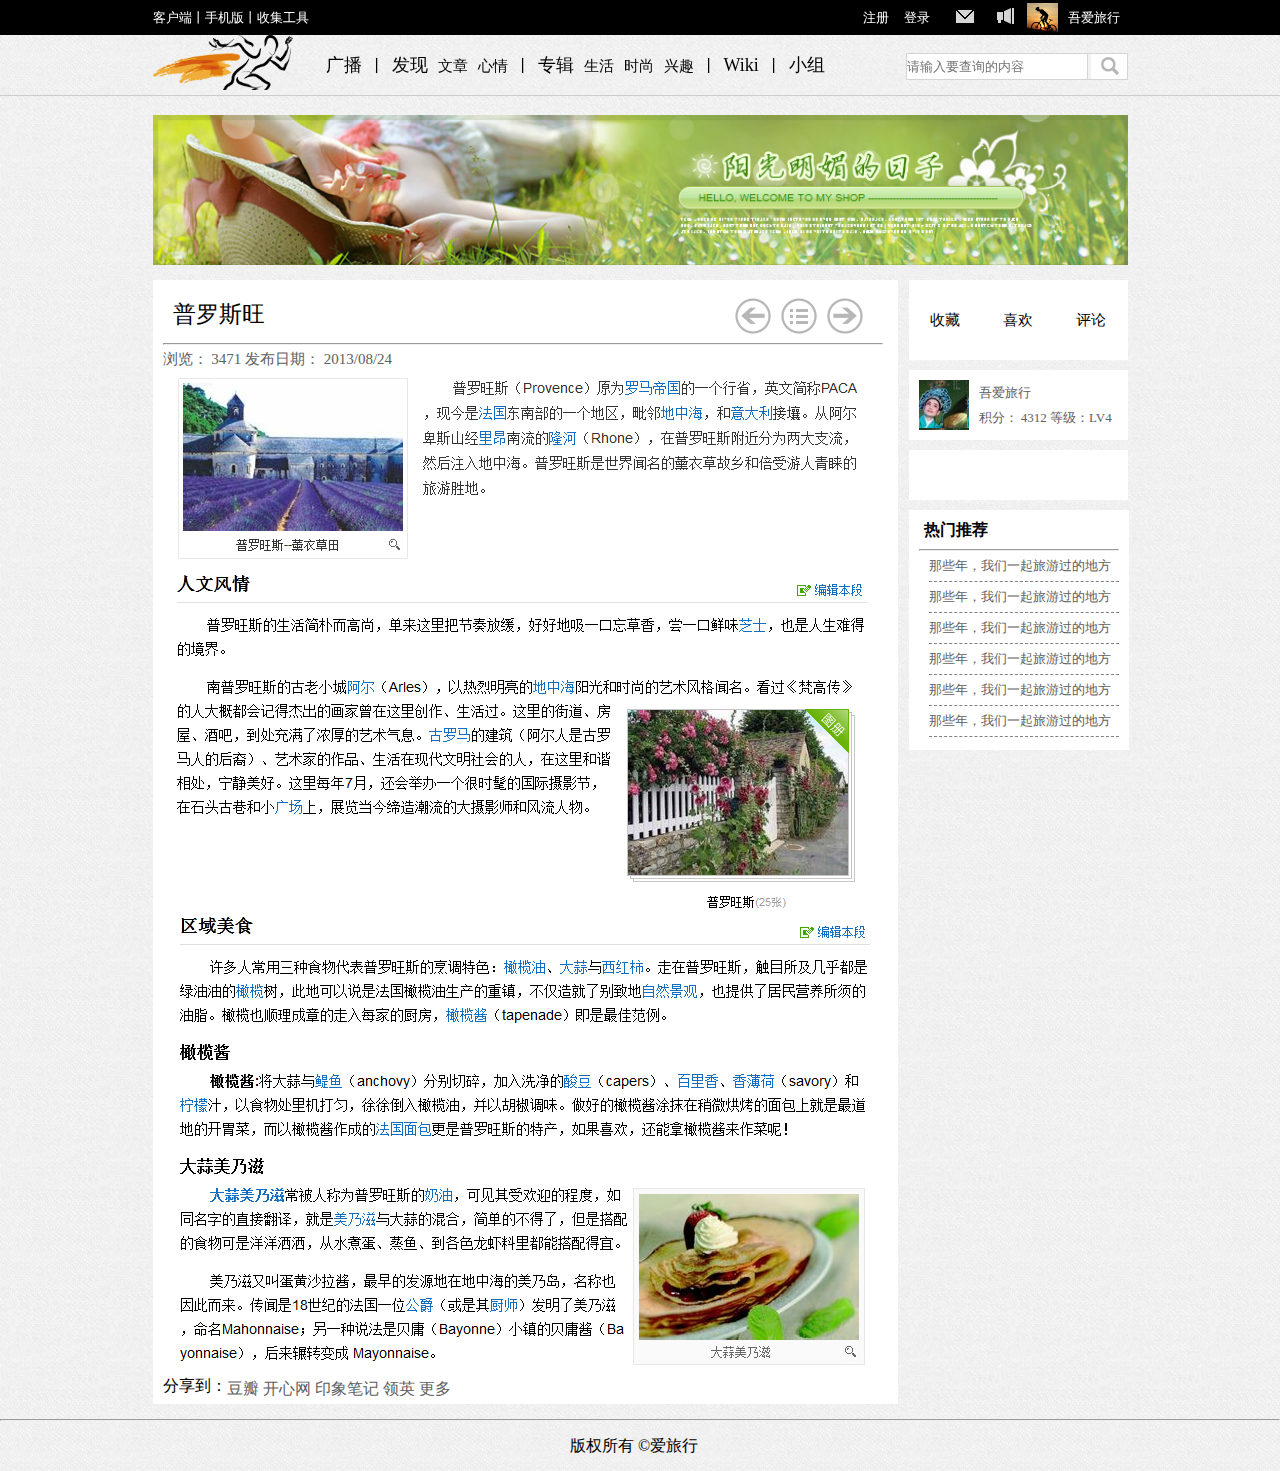
<file: hotRecommend.html>
<!DOCTYPE html>
<html>
	<head>
		<meta charset="UTF-8">
		<title></title>
		<link rel="stylesheet" type="text/css" href="css/article.css"/>
	</head>
	<body>
		<!--固定导航-->
		<div class="top">
			<div class="top-top">
				<div class="top-center">
					<div class="left">
						客户端丨手机版丨收集工具
					</div>
					<div class="right">
						<div class="right_1">
							<a href="zhuce.html">注册</a>
						</div>
						<div class="right_6">
							<a href="denglu.html">登录</a>
						</div>
						<div class="right_2">
							
						</div>
						<div class="right_3">
							
						</div>
						<div class="right_4">
							
						</div>
						<div class="right_5">
							吾爱旅行
						</div>
						<div class="clear"></div>
					</div>
					<div class="clear"></div>
				</div>
			</div>
			<div class="top-bottom">
				<div class="logo">
					
				</div>
				<a href="#" class="a1">广播</a>
				<span>丨</span>
				<a href="article1.html" class="a1">发现</a>
				<a href="picList.html" class="a2">文章</a>
				<a href="hotRecommend.html" class="a2">心情</a>
				<span>丨</span>
				<a href="article2.html" class="a1">专辑</a>
				<a href="#" class="a2">生活</a>
				<a href="#" class="a2">时尚</a>
				<a href="#" class="a2">兴趣</a>
				<span>丨</span>
				<a href="#" class="a1">Wiki</a>
				<span>丨</span>
				<a href="#" class="a1">小组</a>
				<div class="seca">
					<input type="text" class="i1" name="" id="" value="" placeholder="请输入要查询的内容" />
					<input type="reset" class="i2" name="" id="" value="" />
				</div>
				<div class="clear"></div>
			</div>
		</div>
		<div class="conter">
			<!--横图---------------------------->
			<div class="banner1">
				
			</div>
			<div class="banner-bottom">
				<div class="bb-left">
					<div class="le-center">
						<div class="title">
							<span>普罗斯旺</span>
							<div class="turn">
								<div class="turn1"></div>
								<div class="turn2"></div>
								<div class="turn3"></div>
								<div class="clear"></div>
							</div>
							<div class="clear"></div>
						</div>
						<div class="browse">
							<hr />
							<p>浏览： 3471   发布日期： 2013/08/24</p>
						</div>
						<div class="Lavender">
							
						</div>
						<div class="Humanistic">
							
						</div>
						<div class="Food">
							
						</div>
						
						
						
						
						<!-- JiaThis Button BEGIN -->
						<div class="jiathis_style">
							<div class="fenxiang">
								分享到：
							</div>
							<a class="jiathis_button_douban">豆瓣</a>
							<a class="jiathis_button_kaixin001">开心网</a>
							<a class="jiathis_button_evernote">印象笔记</a>
							<a class="jiathis_button_linkedin">领英</a>
							<a href="http://www.jiathis.com/share" class="jiathis jiathis_txt jtico jtico_jiathis" target="_blank">更多</a>
							<a class="jiathis_counter_style"></a>
							<div class="clear">
								
							</div>
						</div>
						<script type="text/javascript" src="http://v3.jiathis.com/code/jia.js" charset="utf-8"></script>
						<!-- JiaThis Button END -->
					</div>
				</div>
				<div class="bb-right">
					<div class="pieces">
						<div class="pie">
							收藏
						</div>
						<div class="pie">
							喜欢
						</div>
						<div class="pie">
							评论
						</div>
					</div>
					<div class="name">
						<div class="use">
							
						</div>
						<div class="use-right">
							<p>吾爱旅行</p>
							<p>积分： 4312  等级：LV4</p>
						</div>
					</div>
					<div class="icon">
						<!-- JiaThis Button BEGIN -->
						<div class="jiathis_style_32x32">
							<a class="jiathis_button_qzone"></a>
							<a class="jiathis_button_tsina"></a>
							<a class="jiathis_button_tqq"></a>
							<a class="jiathis_button_weixin"></a>
							<a class="jiathis_button_renren"></a>
							<!--<a href="http://www.jiathis.com/share" class="jiathis jiathis_txt jtico jtico_jiathis" target="_blank"></a>
							<a class="jiathis_counter_style"></a>-->
						</div>
						<script type="text/javascript" src="http://v3.jiathis.com/code/jia.js" charset="utf-8"></script>
						<!-- JiaThis Button END -->
					</div>
					
					<div class="rementuijian">
						<div class="center">
							<h4>热门推荐</h4>
							<hr />
							<p>那些年，我们一起旅游过的地方</p>
							<p>那些年，我们一起旅游过的地方</p>
							<p>那些年，我们一起旅游过的地方</p>
							<p>那些年，我们一起旅游过的地方</p>
							<p>那些年，我们一起旅游过的地方</p>
							<p>那些年，我们一起旅游过的地方</p>
						</div>
					</div>
				</div>
			</div>
		</div>
		<div class="clear">
			
		</div>
		<div class="footer">
			<hr />
			<div class="banquan">
				<span>
					版权所有 &copy;爱旅行
				</span>
			</div>
		</div>
	</body>
</html>
</file>
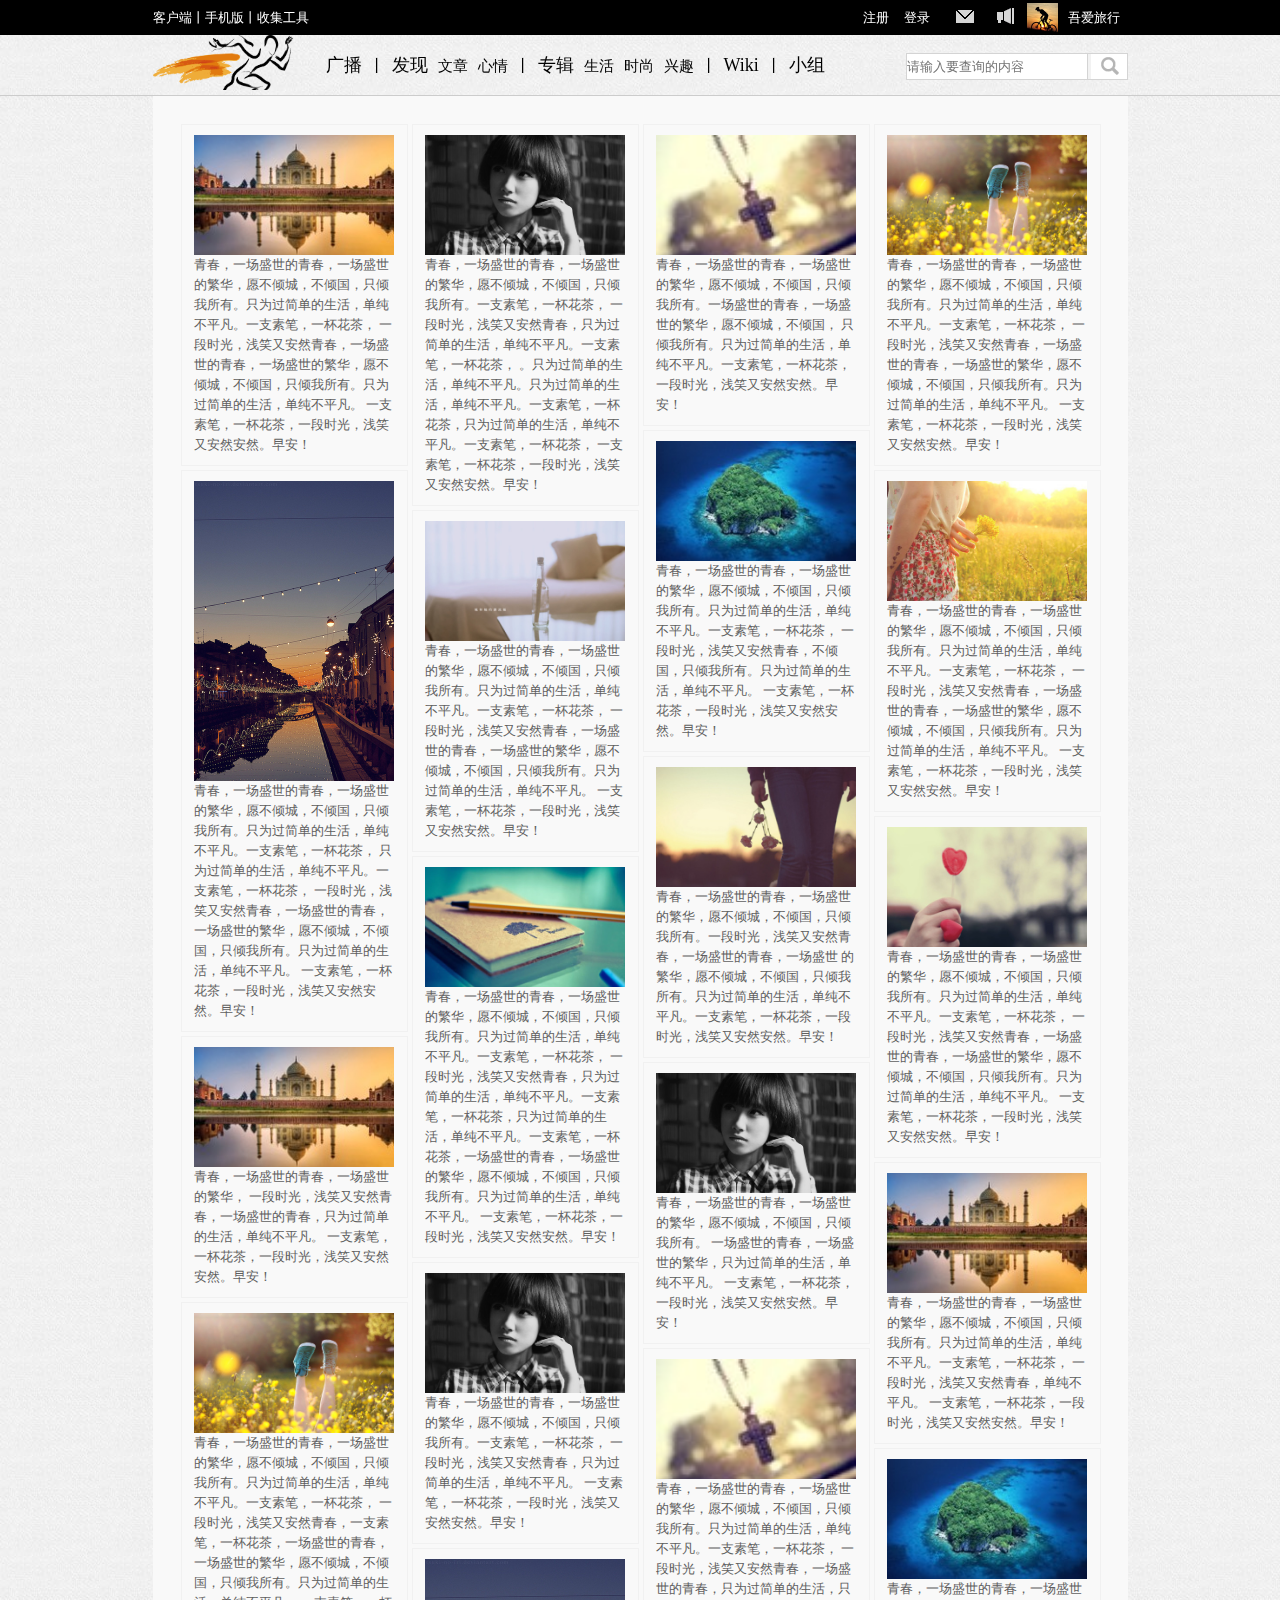
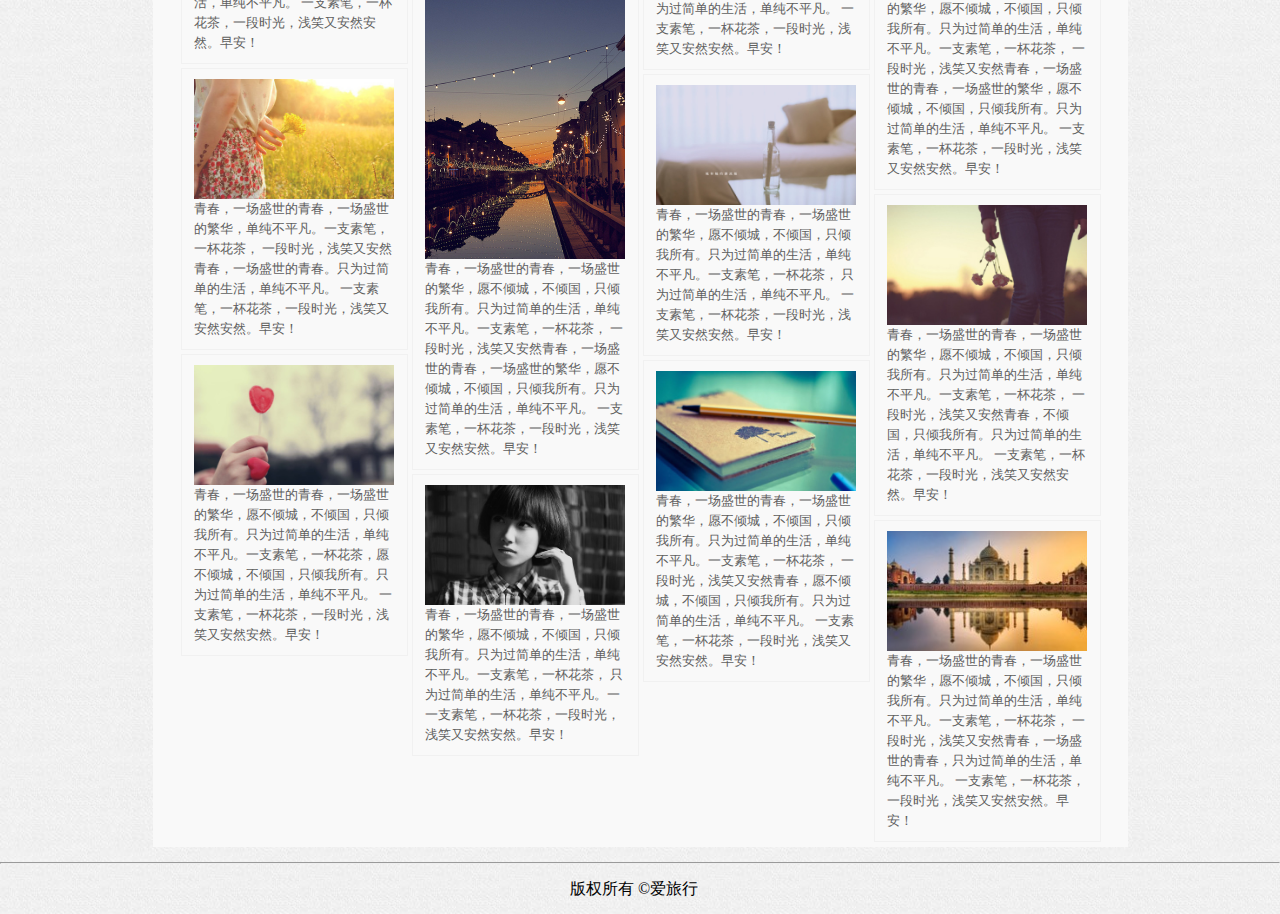
<file: picList.html>
<!DOCTYPE html>
<html>
	<head>
		<meta charset="UTF-8">
		<title></title>
		<link rel="stylesheet" type="text/css" href="css/picList.css"/>
	</head>
	<body>
		<!--固定导航-->
		<div class="top">
			<div class="top-top">
				<div class="top-center">
					<div class="left">
						客户端丨手机版丨收集工具
					</div>
					<div class="right">
						<div class="right_1">
							<a href="zhuce.html">注册</a>
						</div>
						<div class="right_6">
							<a href="denglu.html">登录</a>
						</div>
						<div class="right_2">
							
						</div>
						<div class="right_3">
							
						</div>
						<div class="right_4">
							
						</div>
						<div class="right_5">
							吾爱旅行
						</div>
						<div class="clear"></div>
					</div>
					<div class="clear"></div>
				</div>
			</div>
			<div class="top-bottom">
				<div class="logo">
					
				</div>
				<a href="#" class="a1">广播</a>
				<span>丨</span>
				<a href="article1.html" class="a1">发现</a>
				<a href="picList.html" class="a2">文章</a>
				<a href="hotRecommend.html" class="a2">心情</a>
				<span>丨</span>
				<a href="article2.html" class="a1">专辑</a>
				<a href="#" class="a2">生活</a>
				<a href="#" class="a2">时尚</a>
				<a href="#" class="a2">兴趣</a>
				<span>丨</span>
				<a href="#" class="a1">Wiki</a>
				<span>丨</span>
				<a href="#" class="a1">小组</a>
				<div class="seca">
					<input type="text" class="i1" name="" id="" value="" placeholder="请输入要查询的内容" />
					<input type="reset" class="i2" name="" id="" value="" />
				</div>
				<div class="clear"></div>
			</div>
		</div>
		<div class="conter">
			<div class="left1">
				<div class="Frame">
					<div class="mig1">
					
					</div>
					<p>
						青春，一场盛世的青春，一场盛世的繁华，愿不倾城，不倾国，只倾我所有。只为过简单的生活，单纯不平凡。一支素笔，一杯花茶，
						一段时光，浅笑又安然青春，一场盛世的青春，一场盛世的繁华，愿不倾城，不倾国，只倾我所有。只为过简单的生活，单纯不平凡。
						一支素笔，一杯花茶，一段时光，浅笑又安然安然。早安！
					</p>
				</div>
				<div class="Frame">
					<div class="log1">
					
					</div>
					<p>
						青春，一场盛世的青春，一场盛世的繁华，愿不倾城，不倾国，只倾我所有。只为过简单的生活，单纯不平凡。一支素笔，一杯花茶，
						只为过简单的生活，单纯不平凡。一支素笔，一杯花茶，
						一段时光，浅笑又安然青春，一场盛世的青春，一场盛世的繁华，愿不倾城，不倾国，只倾我所有。只为过简单的生活，单纯不平凡。
						一支素笔，一杯花茶，一段时光，浅笑又安然安然。早安！
					</p>
				</div>
				<div class="Frame">
					<div class="mig1">
					
					</div>
					<p>
						青春，一场盛世的青春，一场盛世的繁华，
						一段时光，浅笑又安然青春，一场盛世的青春，只为过简单的生活，单纯不平凡。
						一支素笔，一杯花茶，一段时光，浅笑又安然安然。早安！
					</p>
				</div>
				<div class="Frame">
					<div class="best3">
					
					</div>
					<p>
						青春，一场盛世的青春，一场盛世的繁华，愿不倾城，不倾国，只倾我所有。只为过简单的生活，单纯不平凡。一支素笔，一杯花茶，
						一段时光，浅笑又安然青春，一支素笔，一杯花茶，一场盛世的青春，一场盛世的繁华，愿不倾城，不倾国，只倾我所有。只为过简单的生活，单纯不平凡。
						一支素笔，一杯花茶，一段时光，浅笑又安然安然。早安！
					</p>
				</div>
				<div class="Frame">
					<div class="new1">
					
					</div>
					<p>
						青春，一场盛世的青春，一场盛世的繁华，单纯不平凡。一支素笔，一杯花茶，
						一段时光，浅笑又安然青春，一场盛世的青春。只为过简单的生活，单纯不平凡。
						一支素笔，一杯花茶，一段时光，浅笑又安然安然。早安！
					</p>
				</div>
				<div class="Frame">
					<div class="weibo3">
					
					</div>
					<p>
						青春，一场盛世的青春，一场盛世的繁华，愿不倾城，不倾国，只倾我所有。只为过简单的生活，单纯不平凡。一支素笔，一杯花茶，愿不倾城，不倾国，只倾我所有。只为过简单的生活，单纯不平凡。
						一支素笔，一杯花茶，一段时光，浅笑又安然安然。早安！
					</p>
				</div>	
			</div>
			<div class="left2">
				<div class="Frame">
					<div class="new5">
					
					</div>
					<p>
						青春，一场盛世的青春，一场盛世的繁华，愿不倾城，不倾国，只倾我所有。一支素笔，一杯花茶，
						一段时光，浅笑又安然青春，只为过简单的生活，单纯不平凡。一支素笔，一杯花茶，
						。只为过简单的生活，单纯不平凡。只为过简单的生活，单纯不平凡。一支素笔，一杯花茶，只为过简单的生活，单纯不平凡。一支素笔，一杯花茶，
						一支素笔，一杯花茶，一段时光，浅笑又安然安然。早安！
					</p>
				</div>
				<div class="Frame">
					<div class="new2">
					
					</div>
					<p>
						青春，一场盛世的青春，一场盛世的繁华，愿不倾城，不倾国，只倾我所有。只为过简单的生活，单纯不平凡。一支素笔，一杯花茶，
						一段时光，浅笑又安然青春，一场盛世的青春，一场盛世的繁华，愿不倾城，不倾国，只倾我所有。只为过简单的生活，单纯不平凡。
						一支素笔，一杯花茶，一段时光，浅笑又安然安然。早安！
					</p>
				</div>
				<div class="Frame">
					<div class="weibo4">
					
					</div>
					<p>
						青春，一场盛世的青春，一场盛世的繁华，愿不倾城，不倾国，只倾我所有。只为过简单的生活，单纯不平凡。一支素笔，一杯花茶，
						一段时光，浅笑又安然青春，只为过简单的生活，单纯不平凡。一支素笔，一杯花茶，只为过简单的生活，单纯不平凡。一支素笔，一杯花茶，一场盛世的青春，一场盛世的繁华，愿不倾城，不倾国，只倾我所有。只为过简单的生活，单纯不平凡。
						一支素笔，一杯花茶，一段时光，浅笑又安然安然。早安！
					</p>
				</div>
				<div class="Frame">
					<div class="new5">
					
					</div>
					<p>
						青春，一场盛世的青春，一场盛世的繁华，愿不倾城，不倾国，只倾我所有。一支素笔，一杯花茶，
						一段时光，浅笑又安然青春，只为过简单的生活，单纯不平凡。
						一支素笔，一杯花茶，一段时光，浅笑又安然安然。早安！
					</p>
				</div>
				<div class="Frame">
					<div class="log1">
					
					</div>
					<p>
						青春，一场盛世的青春，一场盛世的繁华，愿不倾城，不倾国，只倾我所有。只为过简单的生活，单纯不平凡。一支素笔，一杯花茶，
						一段时光，浅笑又安然青春，一场盛世的青春，一场盛世的繁华，愿不倾城，不倾国，只倾我所有。只为过简单的生活，单纯不平凡。
						一支素笔，一杯花茶，一段时光，浅笑又安然安然。早安！
					</p>
				</div>
				<div class="Frame">
					<div class="new5">
					
					</div>
					<p>
						青春，一场盛世的青春，一场盛世的繁华，愿不倾城，不倾国，只倾我所有。只为过简单的生活，单纯不平凡。一支素笔，一杯花茶，
						只为过简单的生活，单纯不平凡。一
						一支素笔，一杯花茶，一段时光，浅笑又安然安然。早安！
					</p>
				</div>	
			</div>
			<div class="right1">
				<div class="Frame">
					<div class="arc1">
					
					</div>
					<p>
						青春，一场盛世的青春，一场盛世的繁华，愿不倾城，不倾国，只倾我所有。一场盛世的青春，一场盛世的繁华，愿不倾城，不倾国，
						只倾我所有。只为过简单的生活，单纯不平凡。一支素笔，一杯花茶，一段时光，浅笑又安然安然。早安！
					</p>
				</div>
				<div class="Frame">
					<div class="mig2">
					
					</div>
					<p>
						青春，一场盛世的青春，一场盛世的繁华，愿不倾城，不倾国，只倾我所有。只为过简单的生活，单纯不平凡。一支素笔，一杯花茶，
						一段时光，浅笑又安然青春，不倾国，只倾我所有。只为过简单的生活，单纯不平凡。
						一支素笔，一杯花茶，一段时光，浅笑又安然安然。早安！
					</p>
				</div>
				<div class="Frame">
					<div class="weibo1">
					
					</div>
					<p>
						青春，一场盛世的青春，一场盛世的繁华，愿不倾城，不倾国，只倾我所有。一段时光，浅笑又安然青春，一场盛世的青春，一场盛世
						的繁华，愿不倾城，不倾国，只倾我所有。只为过简单的生活，单纯不平凡。一支素笔，一杯花茶，一段时光，浅笑又安然安然。早安！
					</p>
				</div>
				<div class="Frame">
					<div class="new5">
					
					</div>
					<p>
						青春，一场盛世的青春，一场盛世的繁华，愿不倾城，不倾国，只倾我所有。
						一场盛世的青春，一场盛世的繁华，只为过简单的生活，单纯不平凡。
						一支素笔，一杯花茶，一段时光，浅笑又安然安然。早安！
					</p>
				</div>
				<div class="Frame">
					<div class="arc1">
					
					</div>
					<p>
						青春，一场盛世的青春，一场盛世的繁华，愿不倾城，不倾国，只倾我所有。只为过简单的生活，单纯不平凡。一支素笔，一杯花茶，
						一段时光，浅笑又安然青春，一场盛世的青春，只为过简单的生活，只为过简单的生活，单纯不平凡。
						一支素笔，一杯花茶，一段时光，浅笑又安然安然。早安！
					</p>
				</div>
				<div class="Frame">
					<div class="new2">
					
					</div>
					<p>
						青春，一场盛世的青春，一场盛世的繁华，愿不倾城，不倾国，只倾我所有。只为过简单的生活，单纯不平凡。一支素笔，一杯花茶，
						只为过简单的生活，单纯不平凡。
						一支素笔，一杯花茶，一段时光，浅笑又安然安然。早安！
					</p>
				</div>
				<div class="Frame">
					<div class="weibo4">
					
					</div>
					<p>
						青春，一场盛世的青春，一场盛世的繁华，愿不倾城，不倾国，只倾我所有。只为过简单的生活，单纯不平凡。一支素笔，一杯花茶，
						一段时光，浅笑又安然青春，愿不倾城，不倾国，只倾我所有。只为过简单的生活，单纯不平凡。
						一支素笔，一杯花茶，一段时光，浅笑又安然安然。早安！
					</p>
				</div>	
			</div>
			<div class="right2">
				<div class="Frame">
					<div class="best3">
					
					</div>
					<p>
						青春，一场盛世的青春，一场盛世的繁华，愿不倾城，不倾国，只倾我所有。只为过简单的生活，单纯不平凡。一支素笔，一杯花茶，
						一段时光，浅笑又安然青春，一场盛世的青春，一场盛世的繁华，愿不倾城，不倾国，只倾我所有。只为过简单的生活，单纯不平凡。
						一支素笔，一杯花茶，一段时光，浅笑又安然安然。早安！
					</p>
				</div>
				<div class="Frame">
					<div class="new1">
					
					</div>
					<p>
						青春，一场盛世的青春，一场盛世的繁华，愿不倾城，不倾国，只倾我所有。只为过简单的生活，单纯不平凡。一支素笔，一杯花茶，
						一段时光，浅笑又安然青春，一场盛世的青春，一场盛世的繁华，愿不倾城，不倾国，只倾我所有。只为过简单的生活，单纯不平凡。
						一支素笔，一杯花茶，一段时光，浅笑又安然安然。早安！
					</p>
				</div>
				<div class="Frame">
					<div class="weibo3">
					
					</div>
					<p>
						青春，一场盛世的青春，一场盛世的繁华，愿不倾城，不倾国，只倾我所有。只为过简单的生活，单纯不平凡。一支素笔，一杯花茶，
						一段时光，浅笑又安然青春，一场盛世的青春，一场盛世的繁华，愿不倾城，不倾国，只倾我所有。只为过简单的生活，单纯不平凡。
						一支素笔，一杯花茶，一段时光，浅笑又安然安然。早安！
					</p>
				</div>
				<div class="Frame">
					<div class="mig1">
					
					</div>
					<p>
						青春，一场盛世的青春，一场盛世的繁华，愿不倾城，不倾国，只倾我所有。只为过简单的生活，单纯不平凡。一支素笔，一杯花茶，
						一段时光，浅笑又安然青春，单纯不平凡。
						一支素笔，一杯花茶，一段时光，浅笑又安然安然。早安！
					</p>
				</div>
				<div class="Frame">
					<div class="mig2">
					
					</div>
					<p>
						青春，一场盛世的青春，一场盛世的繁华，愿不倾城，不倾国，只倾我所有。只为过简单的生活，单纯不平凡。一支素笔，一杯花茶，
						一段时光，浅笑又安然青春，一场盛世的青春，一场盛世的繁华，愿不倾城，不倾国，只倾我所有。只为过简单的生活，单纯不平凡。
						一支素笔，一杯花茶，一段时光，浅笑又安然安然。早安！
					</p>
				</div>
				<div class="Frame">
					<div class="weibo1">
					
					</div>
					<p>
						青春，一场盛世的青春，一场盛世的繁华，愿不倾城，不倾国，只倾我所有。只为过简单的生活，单纯不平凡。一支素笔，一杯花茶，
						一段时光，浅笑又安然青春，不倾国，只倾我所有。只为过简单的生活，单纯不平凡。
						一支素笔，一杯花茶，一段时光，浅笑又安然安然。早安！
					</p>
				</div>
				<div class="Frame">
					<div class="mig1">
					
					</div>
					<p>
						青春，一场盛世的青春，一场盛世的繁华，愿不倾城，不倾国，只倾我所有。只为过简单的生活，单纯不平凡。一支素笔，一杯花茶，
						一段时光，浅笑又安然青春，一场盛世的青春，只为过简单的生活，单纯不平凡。
						一支素笔，一杯花茶，一段时光，浅笑又安然安然。早安！
					</p>
				</div>	
			</div>
			<div class="clear">
				
			</div>
		</div>
		<div class="footer">
			<hr />
			<div class="banquan">
				<span>
					版权所有 &copy;爱旅行
				</span>
			</div>
		</div>
	</body>
</html>
</file>
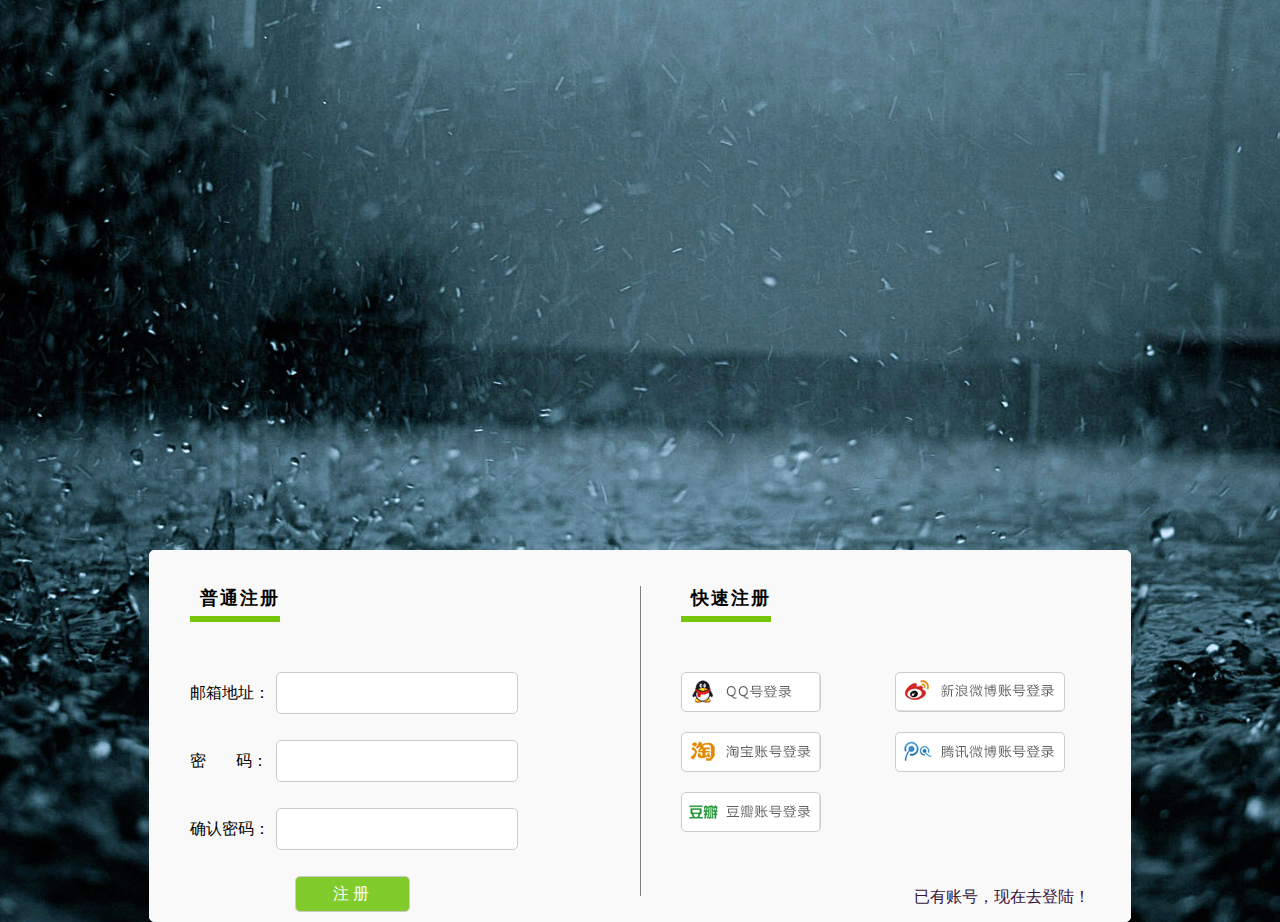
<file: zhuce.html>
<!DOCTYPE html>
<html>
	<head>
		<meta charset="utf-8" />
		<title></title>
		<link rel="stylesheet" type="text/css" href="css/zhuce.css"/>
	</head>
	<body>
		<div id="conter">
			<div class="conter">
				<div class="form-left">
					<form action="" method="post">
					<div class="font">
							<legend><strong>普通注册</strong></legend>
					</div>
					<label for="">邮箱地址：</label>
					<input class="ip0" type="text" name="" id="" value="" /><br />
					<label for="">密<span>码：</span></label>
					<input class="ip0" type="password" name="" id="" value="" /><br />
					<label for="">确认密码：</label>
					<input class="ip0" type="password" name="" id="" value="" /><br />
					<input class="ipz" type="submit" value="注册"/>
					</form>
				</div>
				<div class="form-right">
					<form action="" method="post">
						<div class="font">
							<legend><strong>快速注册</strong></legend>
						</div>
						<input class="ip1" type="submit" value=""/>
						<input class="ip2" type="submit" value=""/><br />
						<input class="ip3" type="submit" value=""/>
						<input class="ip4" type="submit" value=""/><br />
						<input class="ip5" type="submit" value=""/><br />
						<a href="#">已有账号，现在去登陆！</a>
						<div class="clear">
							
						</div>
					</form>
				</div>
				<div class="clear">
					
				</div>
			</div>
		</div>
	</body>
</html>
</file>
<file: css/ailvxing.css>
*{
	margin: 0px;
	padding: 0px;
}
body{
	background: url(../img/images/bg.jpg);
}
.clear{
	clear: both;
	height: 0px;
	overflow: hidden;
}
a{
	text-decoration: none;
}
/*固定导航-----------------------------------------*/
.top{
	width: 100%;
	height: 95px;
	border-bottom: 1px solid #cccccc;
	position: fixed;
	z-index: 99999999;
}
.top .top-top{
	background: black;
	height: 35px;
}
.top .top-top .top-center{
	width: 975px;
	height: 35px;
	color: white;
	font-size: 13px;
	line-height: 35px;
	margin: 0px auto;
}
.top .top-top .top-center .left{
	float: left;
	width: 170px;
	height: 35px;
}
.top .top-top .top-center .right{
	float: right;
	width: 265px;
	height: 35px;
}
.top .top-top .top-center .right .right_1,.right_2,.right_3,.right_6,.right_5{
	float: left;
	height: 35px;
}
.top .top-top .top-center .right .right_1, .right_6 {
	width: 41px;
}
.top .top-top .top-center .right .right_1 a, .right_6 a{
	color: white;
}
.top .top-top .top-center .right .right_2{
	background: url(../img/images/head.png) -104px -184px no-repeat;
	width: 41px;
	
}
.top .top-top .top-center .right .right_3{
	background: url(../img/images/head.png) 6px -186px no-repeat;
	width: 41px;
	/*border: 1px solid red;*/
}
.top .top-top .top-center .right .right_4{
	background-image: url(../img/images/upload/photos/admin.jpg);
	background-size: cover;
	float: left;
	width: 31px;
	height: 31px;
	line-height: 35px;
	margin: 3px auto;
}
.top .top-top .top-center .right .right_5{
	width: 60px;
	padding-left: 10px;
}
.top .top-bottom{
	height: 60px;
	width: 975px;
	margin: 0px auto;
	background: url(../img/images/bg.jpg);
}
.top .top-bottom .logo{
	float: left;
	width: 140px;
	height: 55px;
	background-image: url(../img/images/logo.png);
	background-size: cover;
	margin-right: 30px;
}
.top .top-bottom a{
	line-height: 60px;
	color: #000000;
	margin: 0px 3px;
}
.top .top-bottom .a1{
	font-size: 18px;
}
.top .top-bottom .a2{
	font-size: 15px;
	
}
.top .top-bottom .seca{
	float: right;
	height: 25px;
	width: 220px;
	margin: 18px 0px 0px 0px;
	border: 1px solid #d4d4d4;
	background: #f2f2f2;
}
.top .top-bottom .seca .i1{
	float: left;
	width: 180px;
	height: 25px;
	margin: -1px 0px 0px -1px;
	border: 1px solid #d4d4d4;
	
}
.top .top-bottom .seca .i2{
	float: right;
	background: url(../img/images/head.png) -106px -127px;
	width: 36px;
	height: 25px;
	cursor: pointer;
	margin: 0px 0px 0px 0px;
	border: 0px solid #d4d4d4;
	
}
/*内容-------------------------------*/
#content{
	width: 975px;
	margin: 0px auto;
}
/*左边----------------------------------------------*/
#content .con-left{
	width: 730px;
	float: left;
}
/*轮转图-------------------------------------*/
#content .con-left .swiper-container{
	margin: 118px 15px 25px 15px;
	width: 700px;
}
#content .con-left .chart{
	background: #f9f9f9;
	width: 730px;
	height: 450px;
	margin: 16px 0px;
}
#content .con-left .chart .c-top{
	width: 700px;
	height: 30px;
	margin: 0px auto 5px;
}
#content .con-left .chart .c-top .title{
	font-size: 20px;
	float: left;
	font-family: "黑体";
	line-height: 30px;
	padding-left: 15px;
	margin-top: 5px;
}
#content /*.con-left .chart .c-top */.extend{
	float: right;
	font-size: 14px;
	line-height: 30px;
	margin-top: 5px;
}
#content .con-left .chart .c-top .extend a{
	color: black;
}
#content .con-left .chart hr{
	width: 700px;
	margin: 0px auto;
}
#content .con-left .chart .photo{
	width: 700px;
	height: 410px;
	margin: 8px auto;
}
#content .con-left .chart .photo .ph{
	width: 225px;
	height: 192px;
	float: left;
	
	border: 1px solid #e5e5e5;
	box-shadow: 0px 0px 1px 0px;
	margin: 2px;
}
#content .con-left .chart .photo .ph .tu1, .tu2, .tu3, .tu4, .tu5, .tu6, .tu7, .tu8, .tu9, .tu10, .tu11, .tu12, .tu13, .tu14, .tu15, .tu16, .tu17, .tu18
{
	width: 210px;
	height: 130px;
	padding-top: 15px;
	margin: 0px auto;
}
/*#content .con-left .chart .photo .ph */.tu1{
	background: url(../img/images/upload/img1.jpg) center no-repeat;
}
.tu2{
	background: url(../img/images/upload/img2.jpg) center no-repeat;
}
.tu3{
	background: url(../img/images/upload/img3.jpg) center no-repeat;
}
.tu4{
	background: url(../img/images/upload/img4.jpg) center no-repeat;
}
.tu5{
	background: url(../img/images/upload/img5.jpg) center no-repeat;
}
.tu6{
	background: url(../img/images/upload/img6.jpg) center no-repeat;
}
.tu7{
	background: url(../img/images/upload/img7.jpg) center no-repeat;
}
.tu8{
	background: url(../img/images/upload/img8.jpg) center no-repeat;
}
.tu9{
	background: url(../img/images/upload/img9.jpg) center no-repeat;
}
.tu10{
	background: url(../img/images/upload/img10.jpg) center no-repeat;
}
.tu11{
	background: url(../img/images/upload/img11.jpg) center no-repeat;
}
.tu12{
	background: url(../img/images/upload/img12.jpg) center no-repeat;
}
.tu13{
	background: url(../img/images/upload/img13.jpg) center no-repeat;
}
.tu14{
	background: url(../img/images/upload/img14.jpg) center no-repeat;
}
.tu15{
	background: url(../img/images/upload/img15.jpg) center no-repeat;
}
.tu16{
	background: url(../img/images/upload/img16.jpg) center no-repeat;
}
.tu17{
	background: url(../img/images/upload/img17.jpg) center no-repeat;
}
.tu18{
	background: url(../img/images/upload/img18.jpg) center no-repeat;
}




/*右边-----------------------------------------------------------------*/
#content .con-right{
	width: 235px;
	float: right;
	margin-top: 110px;
}
#content .con-right .hot{
	width: 233px;
	/*height: 375px;*/
	margin: 13px 0px;
	background: #f9f9f9;
}
#content .con-right .hot .case{
	width: 210px;
	margin: 0px auto;
}
#content .con-right .hot .case h3{
	padding-top: 10px;
	padding-left: 18px;
}
#content .con-right .hot .case .hot-1{
	width:210px;
	height:130px;
	background: url(../img/images/upload/img1.jpg) center no-repeat;
	margin: 10px auto;
}
#content .con-right .hot .case h5{
	margin-left: 10px;
}
#content .con-right .hot .case .hot-2{
	width: 210px;
	height: 165px;
	margin: 0px auto;
}
#content .con-right .hot .case .hot-2 p{
	text-indent: 2em;
	font-size: 13px;
	letter-spacing: 2px;
	line-height: 20px;
}
#content .con-right/* .hot .case*/ h4{
	color: #75c50a;
	padding: 10px 0px 10px 18px;
	float: left;
}
#content .con-right .hot .case .orange{
	font-size: 20px;
	color: orange;
}
#content .con-right .hot .case .greed{
	font-size: 18px;
	color: #75c50a;
}
#content .con-right .hot .case .rumaowanjun{
	width: 160px;
	height: 70px;
	border-bottom: 1px dashed #cccccc;
	background: url(../img/images/upload/photos/use4.jpg) left no-repeat;
	padding-left: 50px;
}
#content .con-right .hot .case .rumaowanjun h5{
	line-height: 35px;
}
#content .con-right .hot .case .rumaowanjun p{
	font-size: 13px;
	line-height: 10px;
	padding-left: 8px;
}
#content .con-right .hot .case .p2{
	font-size: 13px;
	letter-spacing: 2px;
	line-height: 20px;
	margin: 10px 0px 10px 0px;
}
#content .con-right .hot .case .wuyu{
	width: 210px;
	height: 120px;
	margin: 10px auto 0px;
	background: url(../img/images/upload/log4.jpg);
	background-size: cover;
	
}
#content .con-right .hot .case .kong{
	height: 10px;
}
#content .con-right .hot .case .huodong{
	width: 200px;
	height: 160px;
	background: url(../img/images/upload/act1.gif);
	background-size: cover;
	margin: 10px auto;
}
#content .con-right .hot .case .p3{
	font-size: 13px;
	text-align: center;
	line-height: 25px;
}
#content .con-right .hot .case .rizhi{
	width: 110px;
	height: 90px;
	border-bottom: 1px dashed #cccccc;
	background: url(../img/images/upload/arc1.jpg) left no-repeat;
	padding-left: 100px;
}
#content .con-right .hot .case .rizhi h5{
	line-height: 35px;
}
#content .con-right .hot .case .rizhi p{
	font-size: 13px;
	line-height: 45px;
	padding-left: 8px;
}
#content .con-right .hot .case .liulang p{
	text-indent: 1em;
	font-size: 13px;
	width: 210px;
	height: 30px;
	border-bottom: 1px dashed #cccccc;
	line-height: 30px;
}
#content .con-right .hot .case .huiyuan{
	width: 205px;
	height: 345px;
	margin: 0px auto;
}
#content .con-right .hot .case .huiyuan .huiyuan-1, .huiyuan-2, .huiyuan-3, .huiyuan-4, .huiyuan-5{
	border-bottom: 1px dashed #cccccc;
	width: 145px;
	height: 65px;
	padding-left: 50px;
	float: right;
}
#content .con-right .hot .case .huiyuan .huiyuan-1{
	background: url(../img/images/upload/photos/use1.jpg) left no-repeat;
}
#content .con-right .hot .case .huiyuan .huiyuan-2{
	background: url(../img/images/upload/photos/use2.jpg) left no-repeat;
}
#content .con-right .hot .case .huiyuan .huiyuan-3{
	background: url(../img/images/upload/photos/use3.jpg) left no-repeat;
}
#content .con-right .hot .case .huiyuan .huiyuan-4{
	background: url(../img/images/upload/photos/use4.jpg) left no-repeat;
}
#content .con-right .hot .case .huiyuan .huiyuan-5{
	background: url(../img/images/upload/photos/use5.jpg) left no-repeat;
}
#content .con-right .hot .case .huiyuan h5{
	line-height: 45px;
}
#content .con-right .hot .case .huiyuan p{
	font-size: 13px;
	line-height: 3px;
	padding-left: 8px;
	color: #b4b4b4;
}
#content .con-right .hot .case .guanyuwomen{
	width: 210px;
	height: 210px;
	margin: 10px auto 13px;
}
#content .con-right .hot .case .guanyuwomen .g1, .g2, .g3, .g4, .g5, .g6{
	width: 105px;
	height: 70px;
	float: left;
}
#content .con-right .hot .case .guanyuwomen .g1{
	background: url(../img/images/sites.png) -230px 0px;
}
#content .con-right .hot .case .guanyuwomen .g2{
	background: url(../img/images/sites.png) -335px -140px;
}
#content .con-right .hot .case .guanyuwomen .g3{
	background: url(../img/images/sites.png) -230px -70px;
}
#content .con-right .hot .case .guanyuwomen .g4{
	background: url(../img/images/sites.png) -335px -70px;
}
#content .con-right .hot .case .guanyuwomen .g5{
	background: url(../img/images/sites.png) -230px -140px;
}
#content .con-right .hot .case .guanyuwomen .g6{
	background: url(../img/images/sites.png) -225px -210px;
}
.footer{
	height: 70px;
	text-align: center;
	line-height: 50px;
}
/*底端固定定位--------------------------------------------------------*/
#bottom{
	width: 60px;
	height: 130px;
	position: fixed;
	right: 5px;
	bottom: 80px;
	z-index: 999;
	text-align: center;
	border-radius: 5px;
}
#bottom a{
	color: #ffffff;
	font-size: 13px;
	
}
#bottom .toTOP{
	width: 60px;
	height: 60px;
	background: #999999;
	border: 1px solid gray;
}
#bottom .toTOP .fanhui{
	height: 20px;
	width: 35px;
	margin: 10px auto 5px;
	background: url(../img/images/sjbz_survey.png) -58px 0px;
}
#bottom .yijian{
	width: 60px;
	height: 70px;
	background: #3687d9;
	border: 1px solid gray;
}
#bottom .yijian .xinxi{
	height: 25px;
	width: 35px;
	margin: 10px auto;
	background: url(../img/images/sjbz_survey.png) -26px 0px;
}
</file>
<file: css/article.css>
*{
	margin: 0px;
	padding: 0px;
}
body{
	background: url(../img/images/bg.jpg);
}
.clear{
	clear: both;
	height: 0px;
	overflow: hidden;
}
a{
	text-decoration: none;
	color: #606060;
}
p{
	color: #606060;
}
/*-----------固定导航--------------------*/
.top{
	width: 100%;
	height: 95px;
	border-bottom: 1px solid #cccccc;
	position: fixed;
	z-index: 99999999;
}
.top .top-top{
	background: black;
	height: 35px;
}
.top .top-top .top-center{
	width: 975px;
	height: 35px;
	color: white;
	font-size: 13px;
	line-height: 35px;
	margin: 0px auto;
}
.top .top-top .top-center .left{
	float: left;
	width: 170px;
	height: 35px;
}
.top .top-top .top-center .right{
	float: right;
	width: 265px;
	height: 35px;
}
.top .top-top .top-center .right .right_1,.right_2,.right_3,.right_6,.right_5{
	float: left;
	height: 35px;
}
.top .top-top .top-center .right .right_1, .right_6{
	width: 41px;
}
.top .top-top .top-center .right .right_1 a, .right_6 a{
	color: white;
}
.top .top-top .top-center .right .right_2{
	background: url(../img/images/head.png) -104px -184px no-repeat;
	width: 41px;
	
}
.top .top-top .top-center .right .right_3{
	background: url(../img/images/head.png) 6px -186px no-repeat;
	width: 41px;
	/*border: 1px solid red;*/
}
.top .top-top .top-center .right .right_4{
	background-image: url(../img/images/upload/photos/admin.jpg);
	background-size: cover;
	float: left;
	width: 31px;
	height: 31px;
	line-height: 35px;
	margin: 3px auto;
}
.top .top-top .top-center .right .right_5{
	width: 60px;
	padding-left: 10px;
}
.top .top-bottom{
	height: 60px;
	width: 975px;
	margin: 0px auto;
	background: url(../img/images/bg.jpg);
}
.top .top-bottom .logo{
	float: left;
	width: 140px;
	height: 55px;
	background-image: url(../img/images/logo.png);
	background-size: cover;
	margin-right: 30px;
}
.top .top-bottom a{
	line-height: 60px;
	color: #000000;
	margin: 0px 3px;
}
.top .top-bottom .a1{
	font-size: 18px;
}
.top .top-bottom .a2{
	font-size: 15px;
	
}
.top .top-bottom .seca{
	float: right;
	height: 25px;
	width: 220px;
	margin: 18px 0px 0px 0px;
	border: 1px solid #d4d4d4;
	background: #f2f2f2;
}
.top .top-bottom .seca .i1{
	float: left;
	width: 180px;
	height: 25px;
	margin: -1px 0px 0px -1px;
	border: 1px solid #d4d4d4;
	
}
.top .top-bottom .seca .i2{
	float: right;
	background: url(../img/images/head.png) -106px -127px;
	width: 36px;
	height: 25px;
	cursor: pointer;
	margin: 0px 0px 0px 0px;
	border: 0px solid #d4d4d4;	
}
/*----------------------banner---------------------------------*/
.conter{
	width: 975px;
	margin:0px auto;
	padding-top: 115px;
}
.conter .banner1{
	width: 975px;
	height: 150px;
	background: url(../img/images/upload/banner.png);
	background-size: cover;
}
.conter .banner2{
	width: 975px;
	height: 150px;
	background: url(../img/images/upload/banner2.png);
	background-size: cover;
}
.conter .banner-bottom{
	width: 975px;
	margin-top: 15px;
}
/*--------------------------left----------------------------*/
.conter .banner-bottom .bb-left{
	width: 735px;
	float: left;
	padding-left: 10px;
	padding-top: 10px;
	background: #ffffff;
}

/*------------------artcle2------------------------*/
.conter .banner-bottom .bb-left .le-center{
	width: 720px;
/*	height: 1280px;*/
}
/*-----------------------------------hotRecommend----------------------------*/
.conter .banner-bottom .bb-left .le-center .Lavender{
	height: 200px;
	background: url(../img/images/upload/plsw.png);
}
.conter .banner-bottom .bb-left .le-center .Humanistic{
	height: 340px;
	background: url(../img/images/upload/plsw2.png);
}
.conter .banner-bottom .bb-left .le-center .Food{
	height: 460px;
	background: url(../img/images/upload/plsw3.png);
}
/*-----------------------------------hotRecommend----------------------------*/

.conter .banner-bottom .bb-left .le-center .title{
	width: 720px;
	height: 50px;
/*	border-bottom: 1px solid #cccccc;*/
}
.conter .banner-bottom .bb-left .le-center .title span{
	float: left;
	line-height: 50px;
	margin-left: 10px;
	font-size: 23px;
}
.conter .banner-bottom .bb-left .le-center .title .turn{
	width: 138px;
	height: 40px;
	float: right;
	margin-right: 15px;
	margin-top: 3px;
}
.conter .banner-bottom .bb-left .le-center .title .turn1, .turn2, .turn3{
	width: 36px;
	height: 36px;
	float: left;
	margin: 5px;
}
.conter .banner-bottom .bb-left .le-center .title .turn1{
	background: url(../img/images/turn.png) 0px 0px;
}
.conter .banner-bottom .bb-left .le-center .title .turn2{
	background: url(../img/images/turn.png) 0px -238px;
}
.conter .banner-bottom .bb-left .le-center .title .turn3{
	background: url(../img/images/turn.png) 0px -48px;
}
.conter .banner-bottom .bb-left .le-center .browse{
	font-size: 15px;
	margin-top: 3px;
}
.conter .banner-bottom .bb-left .le-center .browse hr{
	margin-bottom: 5px;
}
.conter .banner-bottom .bb-left .le-center .article p{
	text-indent: 2em;
	color: #000000;
	line-height: 35px;
	font-size: 15px;
	font-family: "宋体";
	letter-spacing: 2px;
	margin-left: 8px;
}
.conter .banner-bottom .bb-left .le-center .jiathis_style{
	height: 25px;
	margin-top: 10px;
}
.conter .banner-bottom .bb-left .le-center .jiathis_style .fenxiang{
	float: left;
	margin-top: -3px;
}
/*------------------artcle1------------------------*/
.conter .banner-bottom .bb-left .bianji{
	width: 735px;
	height: 200px;
}
.conter .banner-bottom .bb-left .bianji span{
	color: #606060;
}
.conter .banner-bottom .bb-left .bianji .bianji-c, .bianji-l, .bianji-r{
	width: 245px;
	height: 180px;
	float: left;
	text-align: center;
}
.conter .banner-bottom .bb-left .best1{
	width: 230px;
	height: 150px;
	background: url(../img/images/upload/best1.jpg);
	background-size: cover;
	margin: 10px 5px;
}
.conter .banner-bottom .bb-left .best2{
	width: 230px;
	height: 150px;
	background: url(../img/images/upload/best2.jpg);
	background-size: cover;
	margin: 10px 5px;
}
.conter .banner-bottom .bb-left .best3{
	width: 230px;
	height: 150px;
	background: url(../img/images/upload/best3.jpg);
	background-size: cover;
	margin: 10px 5px;
}
.conter .banner-bottom .bb-left .fabu{
	width: 720px;
	height: 960px;
}
.conter .banner-bottom .bb-left .fabu .fb1{
	width: 700px;
	height: 170px;
	margin-left: 5px;
	padding: 10px 0px;
	border-bottom: 1px dashed gray;
}
.conter .banner-bottom .bb-left .fabu .fb1 .new1, .new2, .new3, .new4, .new5{
	width: 260px;
	height: 170px;
	float: left;
	margin-left: 5px;
}
.conter .banner-bottom .bb-left .fabu .fb1 .new1{
	background: url(../img/images/upload/new1.jpg);
	background-size: cover;
}
.conter .banner-bottom .bb-left .fabu .fb1 .new2{
	background: url(../img/images/upload/new2.jpg);
	background-size: cover;
}
.conter .banner-bottom .bb-left .fabu .fb1 .new3{
	background: url(../img/images/upload/new3.jpg);
	background-size: cover;
}
.conter .banner-bottom .bb-left .fabu .fb1 .new4{
	background: url(../img/images/upload/new4.jpg);
	background-size: cover;
}
.conter .banner-bottom .bb-left .fabu .fb1 .new5{
	background: url(../img/images/upload/new5.jpg);
	background-size: cover;
}
.conter .banner-bottom .bb-left .fabu .fb1 .new-right{
	width: 410px;
	height: 170px;
	float: left;
	padding-left: 20px;
	line-height: 25px;
}
.conter .banner-bottom .bb-left .fabu .fb1 .new-right p{
	font-size: 13px;
}
.conter .banner-bottom .bb-left .yeshu{
	width: 720px;
	height: 30px;
	padding-top: 10px;
}
.conter .banner-bottom .bb-left .yeshu a{
	margin-left: 7px;
	color: #000000;
}


/*------------------------------------right------------------------------*/
.conter .banner-bottom .bb-right{
	width: 219px;
	float: right;
	padding-left: 10px;
}
/*-----------------------------------article2---- hotRecommend--------------------*/
.conter .banner-bottom .bb-right .pieces{
/*	width: 219px;*/
	height: 80px;
	background: #FFFFFF;
}
.conter .banner-bottom .bb-right .pieces .pie{
	width: 73px;
	float: left;
	text-align: center;
	line-height: 80px;
	font-size: 15px;
}
.conter .banner-bottom .bb-right .name{
	height: 60px;
	background: #FFFFFF;
	margin-top: 10px;
	padding-left: 10px;
	padding-top: 10px;
}
.conter .banner-bottom .bb-right .name .use{
	width: 50px;
	height: 50px;
	float: left;
	background: url(../img/images/upload/photos/use2.jpg);
	margin-right: 10px;
}
.conter .banner-bottom .bb-right .name p{
	font-size: 13px;
	line-height: 25px;
}
.conter .banner-bottom .bb-right .icon{
	/*width: 219px;*/
	height: 40px;
	margin-top: 10px;
	background: #ffffff;
	padding-top: 10px;
}

/*-----------------------------------article1-------------------------*/
.conter .banner-bottom .bb-right .r-top{
	background: #ffffff;
	width: 220px;
	height: 45px;
	padding-top: 10px;
}
.conter .banner-bottom .bb-right .jiathis_style_32x32{
	width: 180px;
	height: 35px;
	margin: 0px auto;	
}
.conter .banner-bottom .bb-right .rementuijian{
	width: 220px;
	height: 240px;
	background: #ffffff;
	margin-top: 10px;
}
.conter .banner-bottom .bb-right .rementuijian .center{
	width: 200px;
	height: 230px;
	margin: 0px auto;
	padding-top: 10px;
}
.conter .banner-bottom .bb-right .rementuijian .center h4{
	margin-left: 5px;
}
.conter .banner-bottom .bb-right .rementuijian .center hr{
	margin-top: 8px;
}
.conter .banner-bottom .bb-right .rementuijian .center p{
	font-size: 13px;
	line-height: 30px;
	margin-left: 10px;
	border-bottom: 1px dashed gray;
}
/*------------------------------footer---------------------------------------*/
.footer{
	width: 100%;
	height: 50px;
	margin-top: 15px;
}
.footer .banquan{
	width: 140px;
	height: 15px;
	margin: 0px auto;
}
.footer span{
	line-height: 50px;
	text-align: center;
}
</file>
<file: css/denglu.css>
*{
	margin: 0px;
	padding: 0px;
}
body{
	background: url(../img/images/bg.jpg);
}
a{
	text-decoration: none;
	color: #0000ee;
}
.clear{
	clear: both;
	overflow: hidden;
	height: 0px;
}
.case{
	width: 980px;
	height: 380px;
	margin: 100px auto 70px;
	background: #f6f6f6;
}
.case .case-left{
	width: 580px;
	height: 380px;
	float: left;
}
.case .case-left .left-center{
	width: 500px;
	height: 330px;
	margin: 20px 36px 30px 44px;
}
.case .case-left .left-center span{
	font-size: 13px;
	margin-left: 5px;
}
.case .case-left .left-center .center{
	width: 500px;
	height: 300px;
	margin-top: 5px;
}
.case .case-left .left-center .center .center-left{
	width: 198px;
	height: 300px;
	float: left;
	background: url(../img/images/upload/log1.jpg);
	background-size: cover;
}
.case .case-left .left-center .center .center-right{
	width: 298px;
	height: 300px;
	float: right;
}
.case .case-left .left-center .center .center-right .right-top{
	width: 297px;
	height: 138px;
	background: url(../img/images/upload/log2.jpg);
	background-size: cover;
}
.case .case-left .left-center .center .center-right .right-bottom{
	width: 297px;
	height: 158px;
	margin-top: 4px;
}
.case .case-left .left-center .center .center-right .right-bottom .bottom-left{
	width: 146px;
	height: 158px;
	float: left;
	background: url(../img/images/upload/log3.jpg);
	background-size: cover;
}
.case .case-left .left-center .center .center-right .right-bottom .bottom-right{
	width: 146px;
	height: 158px;
	float: right;
	background: url(../img/images/upload/log4.jpg);
	background-size: cover;
}







.case .case-right{
	width: 400px;
	height: 380px;
	background: #f9f9f9;
	float: left;
}
.case .case-right .form{
	width: 360px;
	height: 330px;
	margin: 20px 20px 30px 20px;
}
.case .case-right .form legend{
	margin-left: 15px;
}
.case .case-right .form hr{
	margin: 5px auto 0px;
}
.case .case-right .form input{
	margin-left: 15px;
	border: 1px solid #cccccc;
	border-radius: 5px;
}
.case .case-right .form .i1{
	width: 330px;
	height: 40px;
	margin-top: 20px;
}
.case .case-right .form .i2{
	width: 115px;
	height: 35px;
	background: #7dc82c;
	margin-top: 20px;
	border: 1px solid #cccccc;
	color: white;
	letter-spacing: 8px;
}
.case .case-right .form .i3{
	width: 10px;
	height: 10px;
	margin-left: 65px;
}
.case .case-right .form label{
	font-size: 13px;
}
.case .case-right .form .qq{
	width: 135px;
	height: 35px;
	background: url(../img/images/head.png) -305px -124px;
}
.case .case-right .form .weibo{
	width: 170px;
	height: 35px;
	margin-top: 20px;
	margin-bottom: 20px;
	background: url(../img/images/head.png) -464px -124px;
}
.case .case-right .form span{
	float: right;
	font-size:12px;
	margin-top: 30px;
}

.footer{
	height: 90px;
	text-align: center;
	line-height: 90px;
}
</file>
<file: css/picList.css>
*{
	margin: 0px;
	padding: 0px;
}
body{
	background: url(../img/images/bg.jpg);
}
.clear{
	clear: both;
	height: 0px;
	overflow: hidden;
}
a{
	text-decoration: none;
	color: #606060;
}
p{
	color: #606060;
}
/*-----------固定导航--------------------*/
.top{
	width: 100%;
	height: 95px;
	border-bottom: 1px solid #cccccc;
	position: fixed;
	z-index: 99999999;
}
.top .top-top{
	background: black;
	height: 35px;
}
.top .top-top .top-center{
	width: 975px;
	height: 35px;
	color: white;
	font-size: 13px;
	line-height: 35px;
	margin: 0px auto;
}
.top .top-top .top-center .left{
	float: left;
	width: 170px;
	height: 35px;
}
.top .top-top .top-center .right{
	float: right;
	width: 265px;
	height: 35px;
}
.top .top-top .top-center .right .right_1,.right_2,.right_3,.right_6,.right_5{
	float: left;
	height: 35px;
}
.top .top-top .top-center .right .right_1, .right_6{
	width: 41px;
}
.top .top-top .top-center .right .right_1 a, .right_6 a{
	color: white;
}
.top .top-top .top-center .right .right_2{
	background: url(../img/images/head.png) -104px -184px no-repeat;
	width: 41px;
	
}
.top .top-top .top-center .right .right_3{
	background: url(../img/images/head.png) 6px -186px no-repeat;
	width: 41px;
	/*border: 1px solid red;*/
}
.top .top-top .top-center .right .right_4{
	background-image: url(../img/images/upload/photos/admin.jpg);
	background-size: cover;
	float: left;
	width: 31px;
	height: 31px;
	line-height: 35px;
	margin: 3px auto;
}
.top .top-top .top-center .right .right_5{
	width: 60px;
	padding-left: 10px;
}
.top .top-bottom{
	height: 60px;
	width: 975px;
	margin: 0px auto;
	background: url(../img/images/bg.jpg);
}
.top .top-bottom .logo{
	float: left;
	width: 140px;
	height: 55px;
	background-image: url(../img/images/logo.png);
	background-size: cover;
	margin-right: 30px;
}
.top .top-bottom a{
	line-height: 60px;
	color: #000000;
	margin: 0px 3px;
}
.top .top-bottom .a1{
	font-size: 18px;
}
.top .top-bottom .a2{
	font-size: 15px;
	
}
.top .top-bottom .seca{
	float: right;
	height: 25px;
	width: 220px;
	margin: 18px 0px 0px 0px;
	border: 1px solid #d4d4d4;
	background: #f2f2f2;
}
.top .top-bottom .seca .i1{
	float: left;
	width: 180px;
	height: 25px;
	margin: -1px 0px 0px -1px;
	border: 1px solid #d4d4d4;
	
}
.top .top-bottom .seca .i2{
	float: right;
	background: url(../img/images/head.png) -106px -127px;
	width: 36px;
	height: 25px;
	cursor: pointer;
	margin: 0px 0px 0px 0px;
	border: 0px solid #d4d4d4;	
}

/*---------------------------------------------------------*/


.conter{
	width: 950px;
	margin:0px auto;
	padding-top: 115px;
	background: #f9f9f9;
	padding-left: 25px;
}
.conter .left1, .left2, .right1, .right2{
	width: 225px;
	float: left;
	margin: 5px 3px;
}
.conter .Frame{
	width: 201px;
	border: 1px solid #f1f1f1;
	padding: 10px 12px;
	margin-top: 4px;
}
.mig1, .new5, .best3, .new1, .new2, .weibo3, .weibo4, .mig2, .arc1, .weibo1{
	
	width: 200px;
	height: 120px;
	margin: 0px auto;
}
.mig1{
	background: url(../img/images/upload/img1.jpg);background-size: cover;
}
.new5{
	background: url(../img/images/upload/new5.jpg);background-size: cover;
}
.log1{
	width: 200px;
	height: 300px;
	margin: 0px auto;
	background: url(../img/images/upload/log1.jpg);background-size: cover;
}
.best3{
	background: url(../img/images/upload/best3.jpg);background-size: cover;
}
.new1{
	background: url(../img/images/upload/new1.jpg);background-size: cover;
}
.new2{
	background: url(../img/images/upload/new2.jpg);background-size: cover;
}
.weibo3{
	background: url(../img/images/upload/weibo3.jpg);background-size: cover;
}
.weibo4{
	background: url(../img/images/upload/weibo4.jpg);background-size: cover;
}
.mig2{
	background: url(../img/images/upload/img2.jpg);background-size: cover;
}
.arc1{
	background: url(../img/images/upload/arc1.jpg);background-size: cover;
}
.weibo1{
	background: url(../img/images/upload/weibo1.jpg);background-size: cover;
}
.conter p{
	display: inline-block;
	width: 200px;
	margin: 0px auto;
	font-size: 13px;
	line-height: 20px;
}

.footer{
	width: 100%;
	height: 50px;
	margin-top: 15px;
}
.footer .banquan{
	width: 140px;
	height: 15px;
	margin: 0px auto;
}
.footer span{
	line-height: 50px;
	text-align: center;
}
</file>
<file: css/zhuce.css>
*{
	margin: 0px;
	padding: 0px;
}
a{
	text-decoration: none;
	color: #351339;
}
body{
	background: url(../img/images/wallpaper.jpg);
	background-size: cover;
}
input{
	border-radius: 5px;
}
.clear{
	clear: both;
	overflow: hidden;
	height: 0px;
}
#conter{
	width: 980px;
	height: 370px;
	margin:550px auto 0px;
	background: #f9f9f9;
	border-radius: 5px;
	border: 1px solid #f9f9f9;
}
#conter .conter{
	width: 900px;
	height: 310px;
	margin: 35px auto 45px;
}
#conter .conter .form-left{
	width: 450px;
	height: 310px;
	float: left;
}
#conter .conter .font{
	width: 80px;
	height: 30px;
	font-size: 18px;
	padding-left: 10px;
	letter-spacing: 2px;
	border-bottom: 6px solid #75c50a;
	margin-bottom: 50px;
}
#conter .conter .form-left label{
	display: inline-block;
	width: 82px;
	height: 40px;
}
#conter .conter .form-left label span{
	height: 40px;
	width: 60px;
	padding-left: 30px;
}
#conter .conter .form-left .ip0{
	width: 240px;
	height: 40px;
	margin-bottom: 26px;
	border: 1px solid #cccccc;
}
#conter .conter .form-left .ipz{
	width: 115px;
	height: 36px;
	background: #82cb2d;
	border: 1px solid #cccccc;
	margin-left: 105px;
	letter-spacing: 4px;
	color: white;
	font-size: 16px;
}
#conter .conter .form-right{
	width: 409px;
	height: 310px;
	float: right;
	padding-left: 40px;
	border-left: 1px solid gray;
}
#conter .conter .form-right .ip1, .ip2, .ip3, .ip4, .ip5{
	border: 1px solid #cccccc;
	margin-bottom: 20px;
	cursor: pointer;
}
#conter .conter .form-right .ip1, .ip3, .ip5{
	width: 140px;
	height: 40px;
}
#conter .conter .form-right .ip2, .ip4{
	width: 170px;
	height: 40px;
	margin-left: 70px;
}
#conter .conter .form-right .ip1{
	background: url(../img/images/head.png) -305px -423px;
}
#conter .conter .form-right .ip2{
	background: url(../img/images/head.png) -465px -424px;
}
#conter .conter .form-right .ip3{
	background: url(../img/images/head.png) -305px -479px;
}
#conter .conter .form-right .ip4{
	background: url(../img/images/head.png) -465px -479px;
}
#conter .conter .form-right .ip5{
	background: url(../img/images/head.png) -305px -535px;
}
#conter .conter .form-right a{
	float: right;
	margin-top: 35px;
}
</file>
